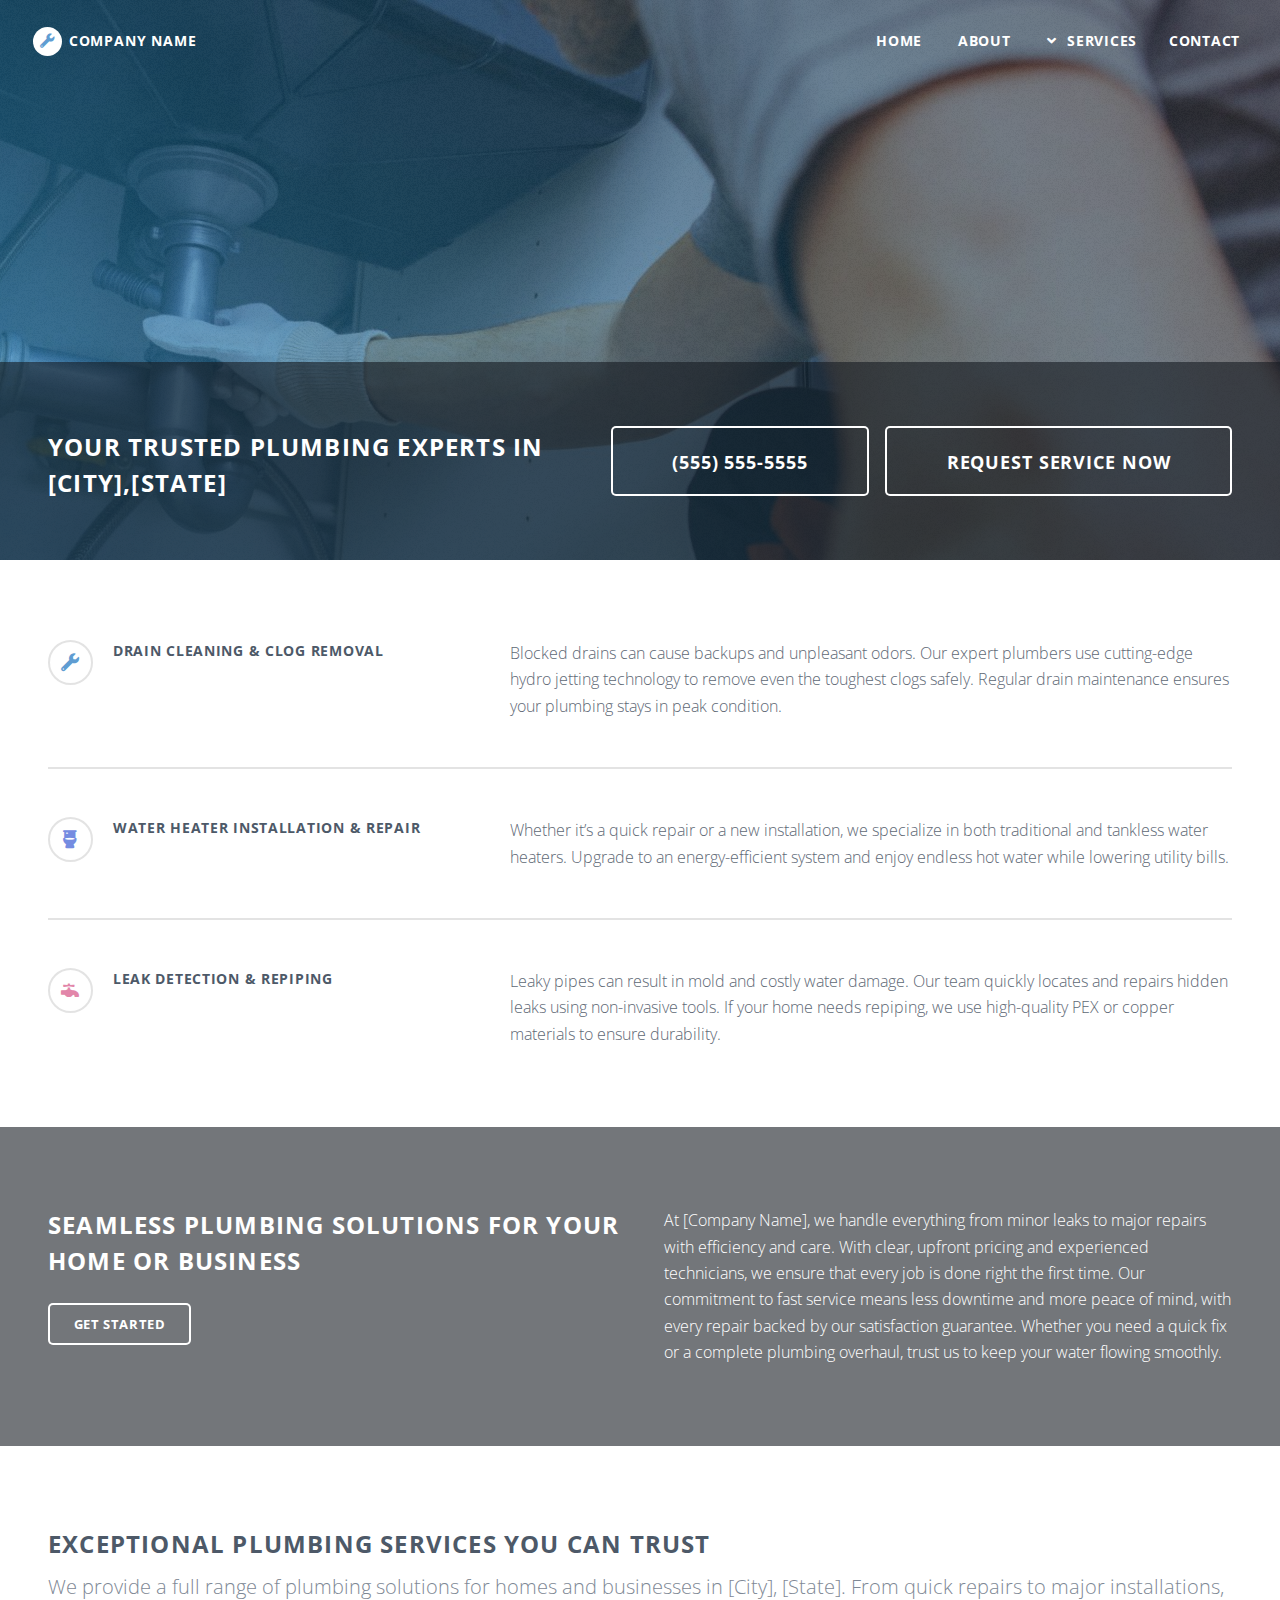
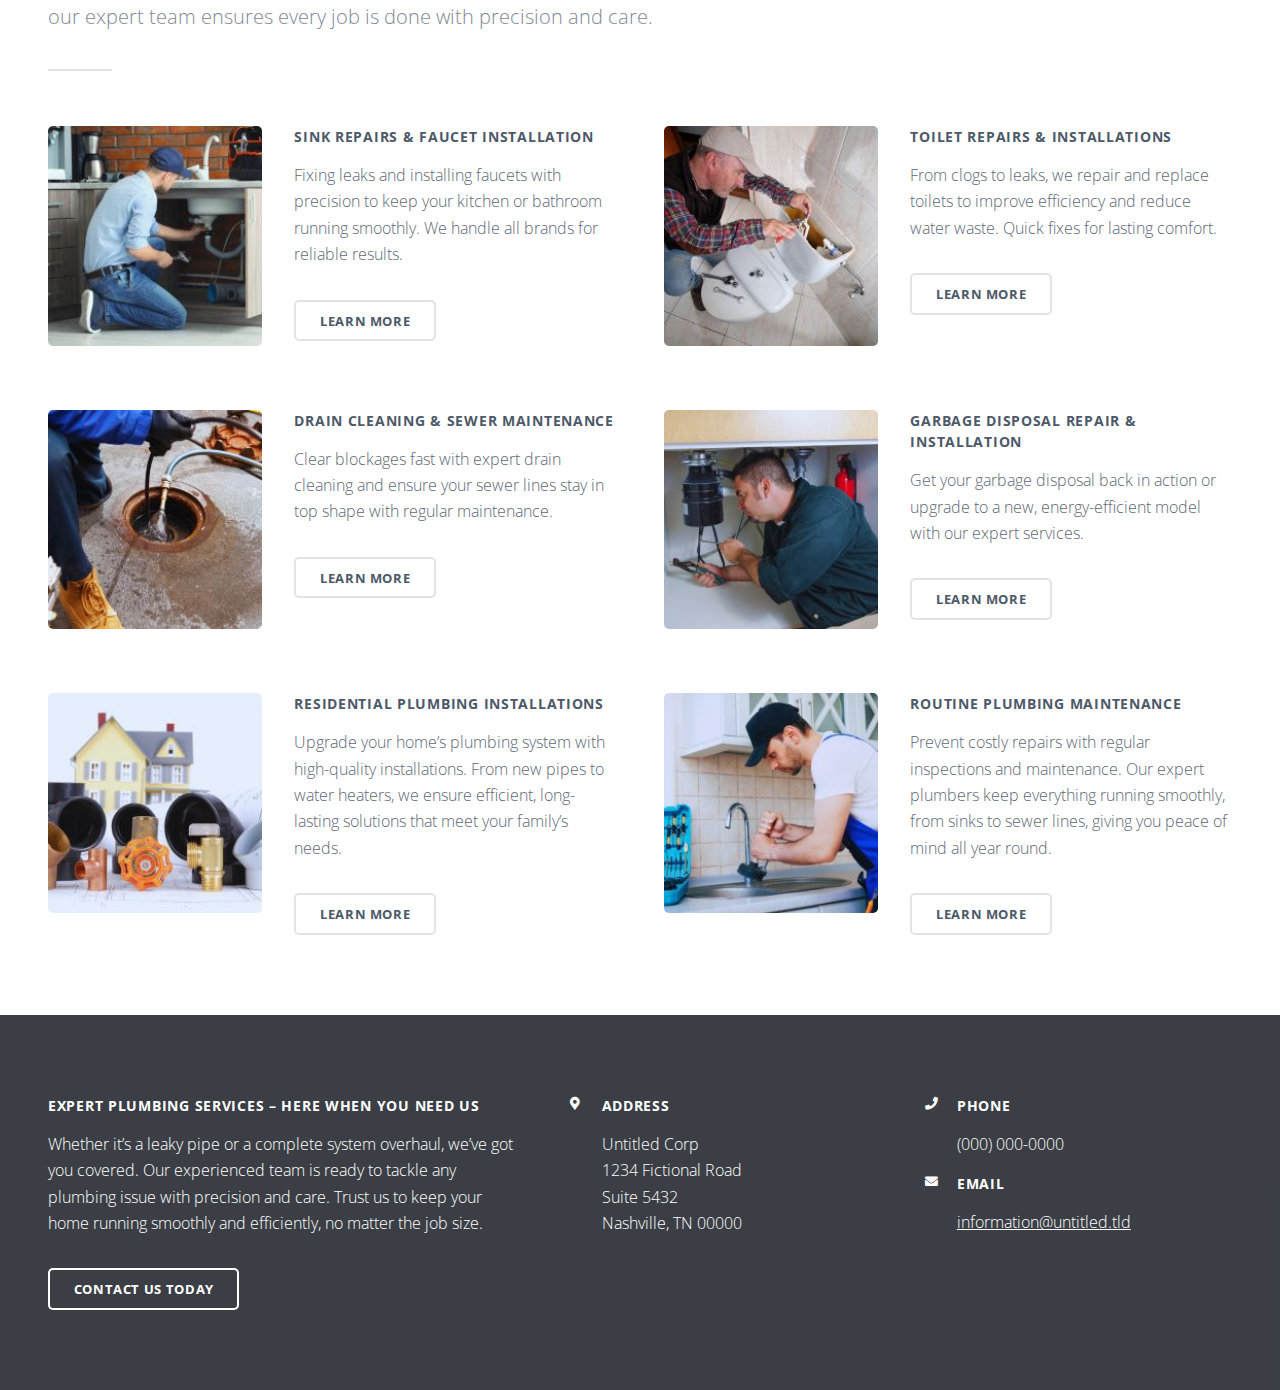
<file: index.html>
<!DOCTYPE HTML>
<html>
	<head>
		<title>Plumbing Services</title>
		<meta charset="utf-8" />
		<meta name="viewport" content="width=device-width, initial-scale=1, user-scalable=no" />
		<link rel="stylesheet" href="assets/css/main.css" />
		<link rel="icon" type="images/x-icon" href="images/Favicon.png">
	</head>
	<body class="landing is-preload">

		<!-- Header -->
			<header id="header" class="alt">
				<h1 id="logo"><a href="/home/">Company Name</a></h1>
				<nav id="nav">
					<ul>
						<li><a href="/home/">Home</a></li>
						<li><a href="/about/">About</a></li>
						<li>
							<a href="/services/" class="submenu">Services</a>
							<ul>
								<li><a href="/services/">Service 1</a></li>
								<li><a href="/services/">Service 2</a></li>
								<li><a href="/services/">Service 3</a></li>
								<li><a href="/services/">Service 4</a></li>
								<li><a href="/services/">Service 5</a></li>
								<li><a href="/services/">Service 6</a></li>
					</ul>
						<li><a href="/contact/">Contact</a></li>
				</nav>
			</header>

		<!-- Banner -->
			<section id="banner">
				<div class="content">
					<div class="inner">
						<header>
							<h2>Your Trusted Plumbing Experts in [City],[State]</h2>
						</header>
						<ul class="actions">
							<li><a href="/home/" class="button huge">(555) 555-5555</a></li>
							<li><a href="/contact/" class="button huge">Request Service Now</a></li>
						</ul>
					</div>
				</div>
			</section>

		<!-- One -->
			<section id="one" class="wrapper">
				<div class="inner">
					<ul class="features">
						<li>
							<h3 class="icon style1 solid fa-wrench">Drain Cleaning & Clog Removal</h3>
							<p>Blocked drains can cause backups and unpleasant odors. Our expert plumbers use cutting-edge hydro jetting technology to remove even the toughest clogs safely. Regular drain maintenance ensures your plumbing stays in peak condition.</p>
						</li>
						<li>
							<h3 class="icon style2 solid fa-toilet">Water Heater Installation & Repair</h3>
							<p>Whether it’s a quick repair or a new installation, we specialize in both traditional and tankless water heaters. Upgrade to an energy-efficient system and enjoy endless hot water while lowering utility bills.</p>
						</li>
						<li>
							<h3 class="icon style3 solid fa-faucet">Leak Detection & Repiping</h3>
							<p>Leaky pipes can result in mold and costly water damage. Our team quickly locates and repairs hidden leaks using non-invasive tools. If your home needs repiping, we use high-quality PEX or copper materials to ensure durability.</p>
						</li>
					</ul>
				</div>
			</section>

		<!-- Two -->
			<section id="two" class="wrapper cta">
				<div class="inner">
					<header>
						<h2>Seamless Plumbing Solutions for Your Home or Business</h2>
						<ul class="actions">
							<li><a href="/contact/" class="button big">Get Started</a></li>
						</ul>
					</header>
					<p>At [Company Name], we handle everything from minor leaks to major repairs with efficiency and care. With clear, upfront pricing and experienced technicians, we ensure that every job is done right the first time. Our commitment to fast service means less downtime and more peace of mind, with every repair backed by our satisfaction guarantee. Whether you need a quick fix or a complete plumbing overhaul, trust us to keep your water flowing smoothly.</p>
				</div>
			</section>

		<!-- Three -->
			<section id="three" class="wrapper">
				<div class="inner">
					<header class="major">
						<h2>Exceptional Plumbing Services You Can Trust</h2>
						<p>We provide a full range of plumbing solutions for homes and businesses in [City], [State]. From quick repairs to major installations, our expert team ensures every job is done with precision and care.</p>
					</header>
					<div class="posts">
						<section class="post">
							<a href="/home/" class="image"><img src="images/pic01.jpg" alt="" /></a>
							<div class="content">
								<h3>Sink Repairs & Faucet Installation</h3>
								<p>Fixing leaks and installing faucets with precision to keep your kitchen or bathroom running smoothly. We handle all brands for reliable results.</p>
								<a href="/services/" class="button">Learn More</a>
							</div>
						</section>
						<section class="post">
							<a href="/home/" class="image"><img src="images/pic02.jpg" alt="" /></a>
							<div class="content">
								<h3>Toilet Repairs & Installations</h3>
								<p>From clogs to leaks, we repair and replace toilets to improve efficiency and reduce water waste. Quick fixes for lasting comfort.</p>
								<a href="/services/" class="button">Learn More</a>
							</div>
						</section>
						<section class="post">
							<a href="/home/" class="image"><img src="images/pic03.jpg" alt="" /></a>
							<div class="content">
								<h3>Drain Cleaning & Sewer Maintenance</h3>
								<p>Clear blockages fast with expert drain cleaning and ensure your sewer lines stay in top shape with regular maintenance.</p>
								<a href="/services/" class="button">Learn More</a>
							</div>
						</section>
						<section class="post">
							<a href="/home/" class="image"><img src="images/pic04.jpg" alt="" /></a>
							<div class="content">
								<h3>Garbage Disposal Repair & Installation</h3>
								<p>Get your garbage disposal back in action or upgrade to a new, energy-efficient model with our expert services.</p>
								<a href="/services/" class="button">Learn More</a>
							</div>
						</section>
						<section class="post">
							<a href="/home/" class="image"><img src="images/pic05.jpg" alt="" /></a>
							<div class="content">
								<h3>Residential Plumbing Installations</h3>
								<p>Upgrade your home’s plumbing system with high-quality installations. From new pipes to water heaters, we ensure efficient, long-lasting solutions that meet your family’s needs.</p>
								<a href="/services/" class="button">Learn More</a>
							</div>
						</section>
						<section class="post">
							<a href="/home/" class="image"><img src="images/pic06.jpg" alt="" /></a>
							<div class="content">
								<h3>Routine Plumbing Maintenance</h3>
								<p>Prevent costly repairs with regular inspections and maintenance. Our expert plumbers keep everything running smoothly, from sinks to sewer lines, giving you peace of mind all year round.</p>
								<a href="/services/" class="button">Learn More</a>
							</div>
						</section>
					</div>
				</div>
			</section>

		<!-- Footer -->
			<footer id="footer">
				<div class="content">
					<div class="inner">
						<section class="about">
							<h3>Expert Plumbing Services – Here When You Need Us</h3>
							<p>Whether it’s a leaky pipe or a complete system overhaul, we’ve got you covered. Our experienced team is ready to tackle any plumbing issue with precision and care. Trust us to keep your home running smoothly and efficiently, no matter the job size.</p>
							<ul class="actions">
								<li><a href="/contact/" class="button">Contact Us Today</a></li>
							</ul>
						</section>
						<ul class="icons bulleted">
							<li class="icon solid fa-map-marker-alt">
								<h3>Address</h3>
								<p>Untitled Corp<br />
								1234 Fictional Road<br />
								Suite 5432<br />
								Nashville, TN 00000</p>
							</li>
						</ul>
						<ul class="icons bulleted">
							<li class="icon solid fa-phone">
								<h3>Phone</h3>
								<p>(000) 000-0000</p>
							</li>
							<li class="icon solid fa-envelope">
								<h3>Email</h3>
								<p><a href="/home/">information@untitled.tld</a></p>
							</li>
						</ul>
					</div>
				</div>
			</footer>

		<!-- Scripts -->
			<script src="assets/js/jquery.min.js"></script>
			<script src="assets/js/jquery.dropotron.min.js"></script>
			<script src="assets/js/jquery.scrollex.min.js"></script>
			<script src="assets/js/browser.min.js"></script>
			<script src="assets/js/breakpoints.min.js"></script>
			<script src="assets/js/util.js"></script>
			<script src="assets/js/main.js"></script>

	</body>
</html>
</file>
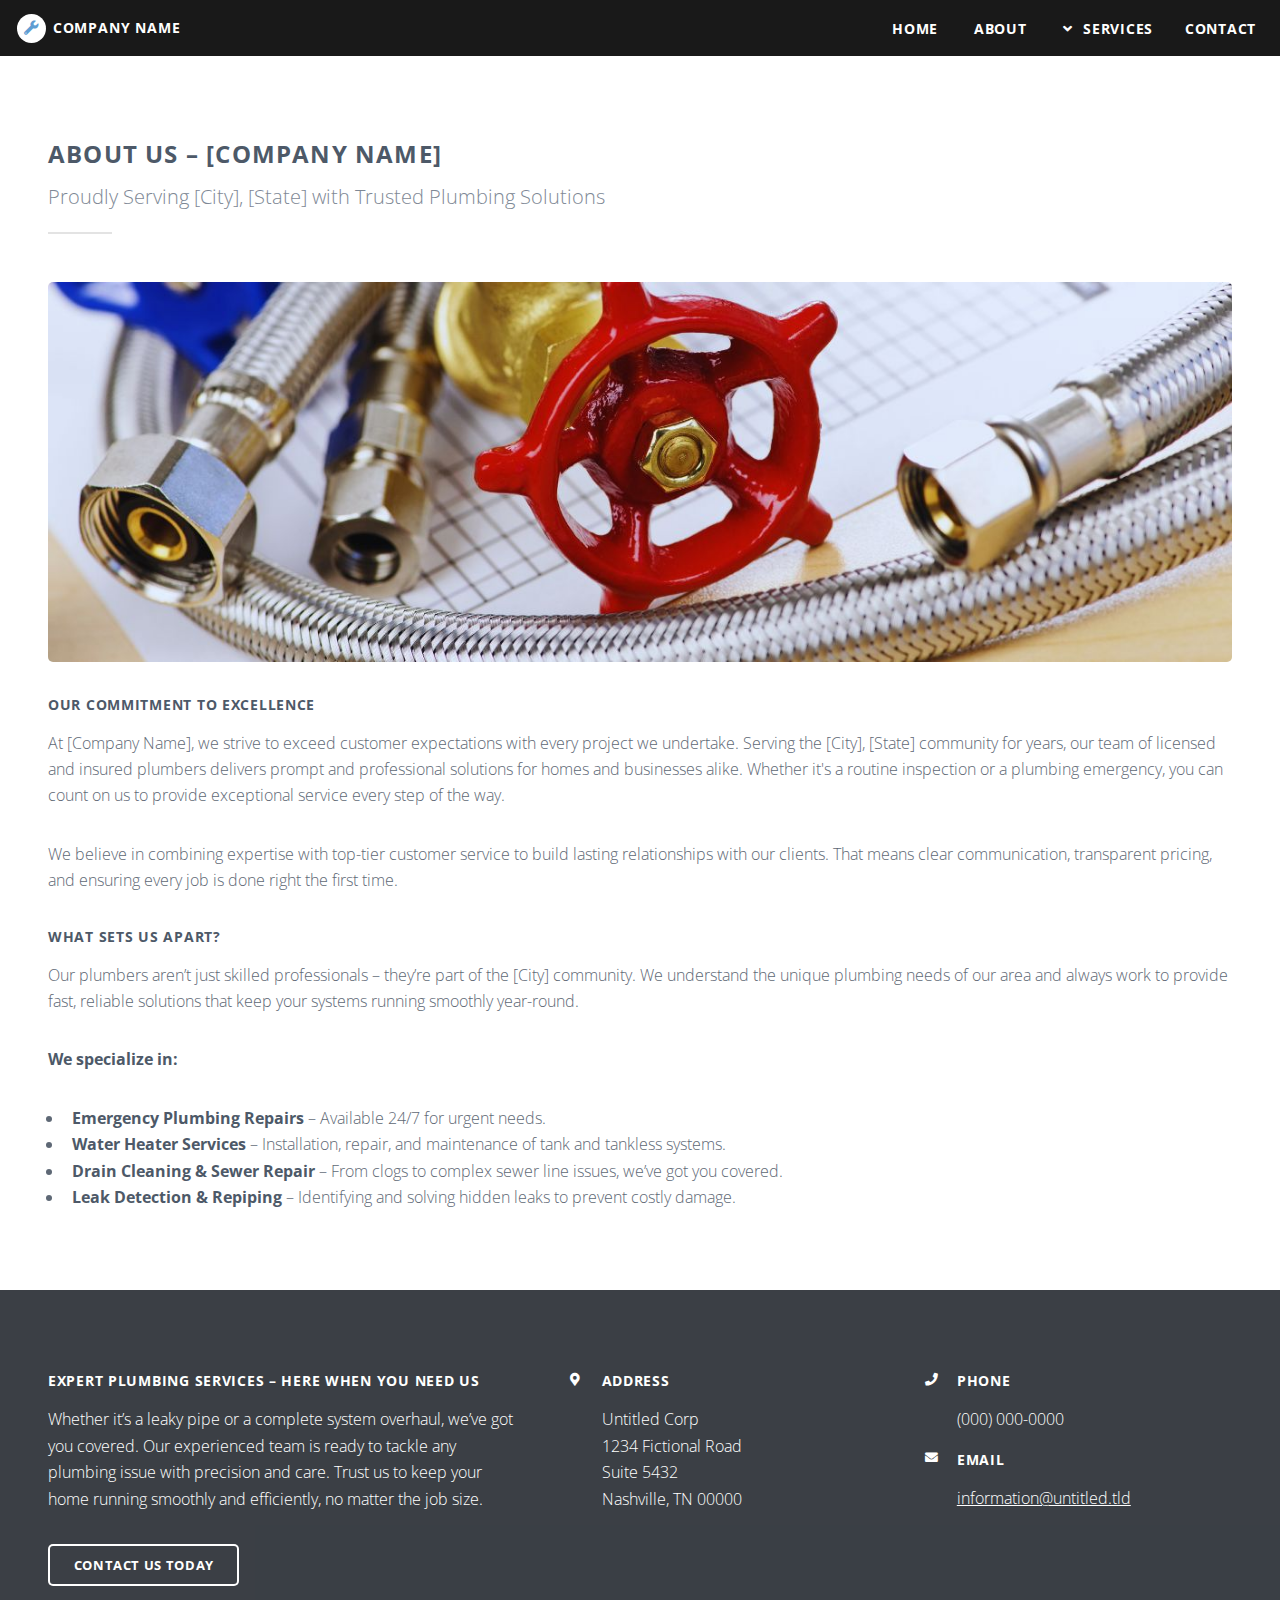
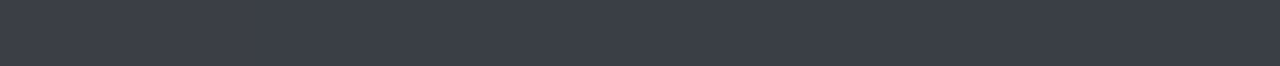
<file: about.html>
<html>
	<head>
		<title>Plumbing Services</title>
		<meta charset="utf-8" />
		<meta name="viewport" content="width=device-width, initial-scale=1, user-scalable=no" />
		<link rel="stylesheet" href="assets/css/main.css" />
		<link rel="icon" type="images/x-icon" href="images/Favicon.png">
	</head>
	<body class="is-preload">

		<!-- Header -->
			<header id="header">
				<h1 id="logo"><a href="index.html">Company Name</a></h1>
				<nav id="nav">
					<ul>
						<li><a href="index.html">Home</a></li>
						<li><a href="about.html">About</a></li>
						<li>
							<a href="services.html" class="submenu">Services</a>
							<ul>
								<li><a href="services.html">Service 1</a></li>
								<li><a href="services.html">Service 2</a></li>
								<li><a href="services.html">Service 3</a></li>
								<li><a href="services.html">Service 4</a></li>
								<li><a href="services.html">Service 5</a></li>
								<li><a href="services.html">Service 6</a></li>
					</ul>
						<li><a href="contact.html">Contact</a></li>
				</nav>
			</header>
			
		<!-- Main -->
			<section id="main" class="wrapper">
				<div class="inner">
					<header class="major">
						<h2>About Us – [Company Name]</h2>
						<p>Proudly Serving [City], [State] with Trusted Plumbing Solutions</p>
					</header>

					<!-- Content -->
						<div class="content">
							<a href="about.html" class="image fit"><img src="images/about-img.jpg" alt="" /></a>
							<h3>Our Commitment to Excellence</h3>
							<p>At [Company Name], we strive to exceed customer expectations with every project we undertake. Serving the [City], [State] community for years, our team of licensed and insured plumbers delivers prompt and professional solutions for homes and businesses alike. Whether it's a routine inspection or a plumbing emergency, you can count on us to provide exceptional service every step of the way.</p>
							<p>We believe in combining expertise with top-tier customer service to build lasting relationships with our clients. That means clear communication, transparent pricing, and ensuring every job is done right the first time.</p>
							<h3>What Sets Us Apart?</h3>
							<p>Our plumbers aren’t just skilled professionals – they’re part of the [City] community. We understand the unique plumbing needs of our area and always work to provide fast, reliable solutions that keep your systems running smoothly year-round.</p>
							<p><strong>We specialize in:</strong></p>
							<ul>
								<li><strong>Emergency Plumbing Repairs</strong> – Available 24/7 for urgent needs.</li>
								<li><strong>Water Heater Services</strong> – Installation, repair, and maintenance of tank and tankless systems.</li>
								<li><strong>Drain Cleaning & Sewer Repair</strong> – From clogs to complex sewer line issues, we’ve got you covered.</li>
								<li><strong>Leak Detection & Repiping</strong> – Identifying and solving hidden leaks to prevent costly damage.</li>
							</ul>
						</div>

				</div>
			</section>

		<!-- Footer -->
			<footer id="footer">
				<div class="content">
					<div class="inner">
						<section class="about">
							<h3>Expert Plumbing Services – Here When You Need Us</h3>
							<p>Whether it’s a leaky pipe or a complete system overhaul, we’ve got you covered. Our experienced team is ready to tackle any plumbing issue with precision and care. Trust us to keep your home running smoothly and efficiently, no matter the job size.</p>
							<ul class="actions">
								<li><a href="contact.html" class="button">Contact Us Today</a></li>
							</ul>
						</section>
						<ul class="icons bulleted">
							<li class="icon solid fa-map-marker-alt">
								<h3>Address</h3>
								<p>Untitled Corp<br />
								1234 Fictional Road<br />
								Suite 5432<br />
								Nashville, TN 00000</p>
							</li>
						</ul>
						<ul class="icons bulleted">
							<li class="icon solid fa-phone">
								<h3>Phone</h3>
								<p>(000) 000-0000</p>
							</li>
							<li class="icon solid fa-envelope">
								<h3>Email</h3>
								<p><a href="about.html">information@untitled.tld</a></p>
							</li>
						</ul>
					</div>
				</div>
			</footer>

		<!-- Scripts -->
			<script src="assets/js/jquery.min.js"></script>
			<script src="assets/js/jquery.dropotron.min.js"></script>
			<script src="assets/js/jquery.scrollex.min.js"></script>
			<script src="assets/js/browser.min.js"></script>
			<script src="assets/js/breakpoints.min.js"></script>
			<script src="assets/js/util.js"></script>
			<script src="assets/js/main.js"></script>

	</body>
</html>
</file>
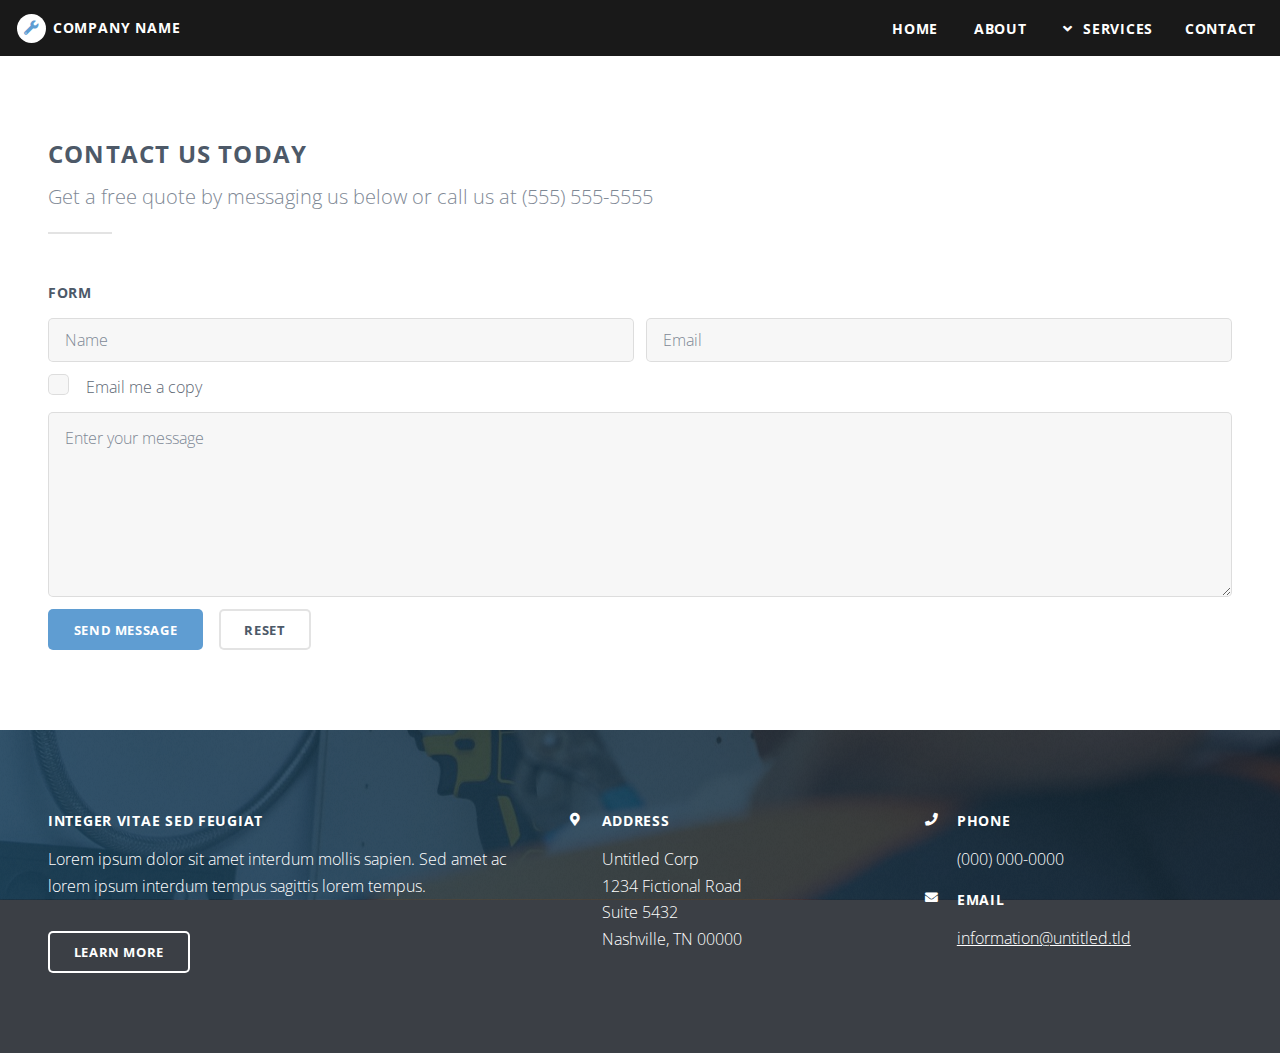
<file: contact.html>
<html>
	<head>
		<title>Plumbing Services</title>
		<meta charset="utf-8" />
		<meta name="viewport" content="width=device-width, initial-scale=1, user-scalable=no" />
		<link rel="stylesheet" href="assets/css/main.css" />
		<link rel="icon" type="images/x-icon" href="images/Favicon.png">
	</head>
	<body class="is-preload">

		<!-- Header -->
			<header id="header">
				<h1 id="logo"><a href="index.html">Company Name</a></h1>
				<nav id="nav">
					<ul>
						<li><a href="index.html">Home</a></li>
						<li><a href="services.html">About</a></li>
						<li>
							<a href="#" class="submenu">Services</a>
							<ul>
								<li><a href="services.html">Service 1</a></li>
								<li><a href="services.html">Service 2</a></li>
								<li><a href="services.html">Service 3</a></li>
								<li><a href="services.html">Service 4</a></li>
								<li><a href="services.html">Service 5</a></li>
								<li><a href="services.html">Service 6</a></li>
					</ul>
						<li><a href="contact.html">Contact</a></li>
				</nav>
			</header>
			
		<!-- Main -->
			<section id="main" class="wrapper">
				<div class="inner">
					<header class="major">
						<h2>Contact Us Today</h2>
						<p>Get a free quote by messaging us below or call us at (555) 555-5555</p>
					</header>
				<h4>Form</h4>
				<form method="post" action="#">
					<div class="row gtr-uniform gtr-50">
						<div class="col-6 col-12-xsmall">
							<input type="text" name="demo-name" id="demo-name" value="" placeholder="Name" />
						</div>
						<div class="col-6 col-12-xsmall">
							<input type="email" name="demo-email" id="demo-email" value="" placeholder="Email" />
						</div>
						<div class="col-6 col-12-small">
							<input type="checkbox" id="demo-copy" name="demo-copy">
							<label for="demo-copy">Email me a copy</label>
						</div>
						<div class="col-12">
							<textarea name="demo-message" id="demo-message" placeholder="Enter your message" rows="6"></textarea>
						</div>
						<div class="col-12">
							<ul class="actions">
								<li><input type="submit" value="Send Message" class="primary" /></li>
								<li><input type="reset" value="Reset" /></li>
							</ul>
						</div>
				</div>
				</form>
			</section>

		<!-- Footer -->
			<footer id="footer">
				<div class="content">
					<div class="inner">
						<section class="about">
							<h3>Integer vitae sed feugiat</h3>
							<p>Lorem ipsum dolor sit amet interdum mollis sapien. Sed amet ac lorem ipsum interdum tempus sagittis lorem tempus.</p>
							<ul class="actions">
								<li><a href="#" class="button">Learn More</a></li>
							</ul>
						</section>
						<ul class="icons bulleted">
							<li class="icon solid fa-map-marker-alt">
								<h3>Address</h3>
								<p>Untitled Corp<br />
								1234 Fictional Road<br />
								Suite 5432<br />
								Nashville, TN 00000</p>
							</li>
						</ul>
						<ul class="icons bulleted">
							<li class="icon solid fa-phone">
								<h3>Phone</h3>
								<p>(000) 000-0000</p>
							</li>
							<li class="icon solid fa-envelope">
								<h3>Email</h3>
								<p><a href="#">information@untitled.tld</a></p>
							</li>
						</ul>
					</div>
				</div>
			</footer>

		<!-- Scripts -->
			<script src="assets/js/jquery.min.js"></script>
			<script src="assets/js/jquery.dropotron.min.js"></script>
			<script src="assets/js/jquery.scrollex.min.js"></script>
			<script src="assets/js/browser.min.js"></script>
			<script src="assets/js/breakpoints.min.js"></script>
			<script src="assets/js/util.js"></script>
			<script src="assets/js/main.js"></script>

	</body>
</html>
</file>
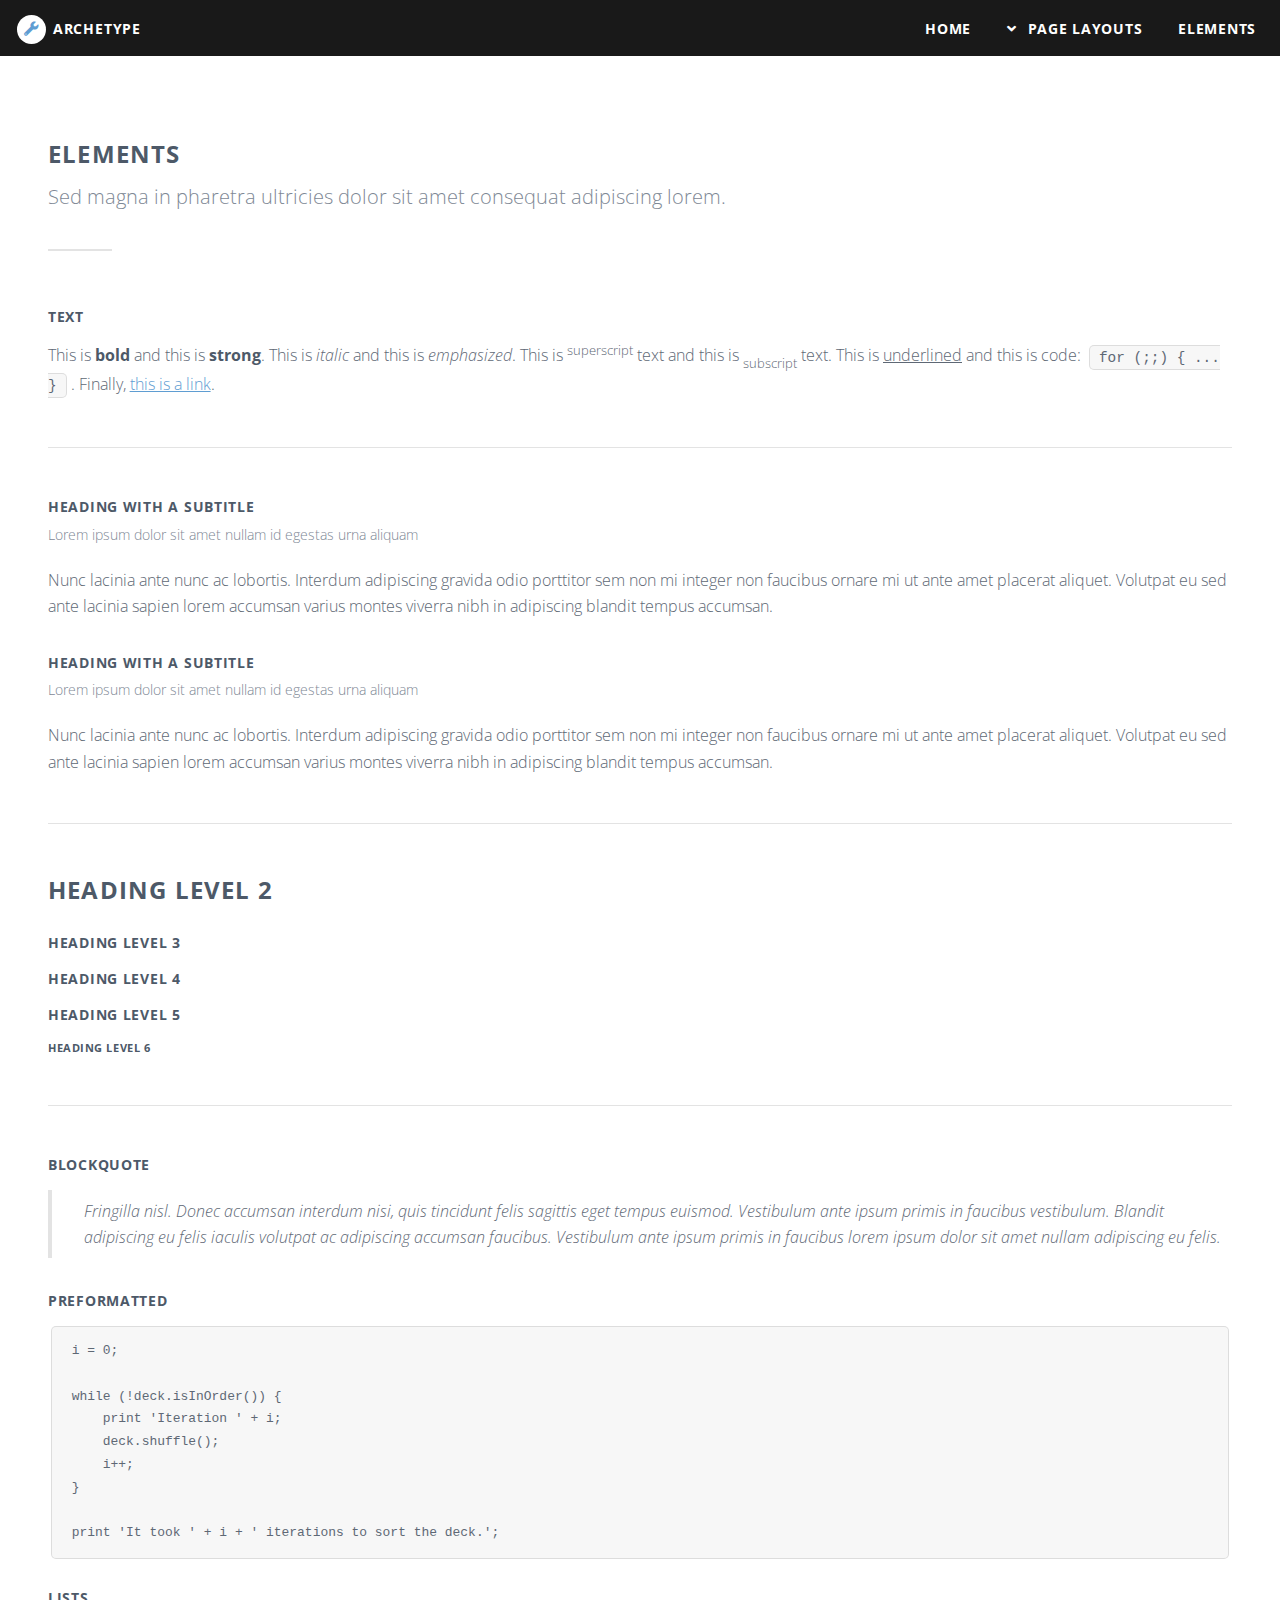
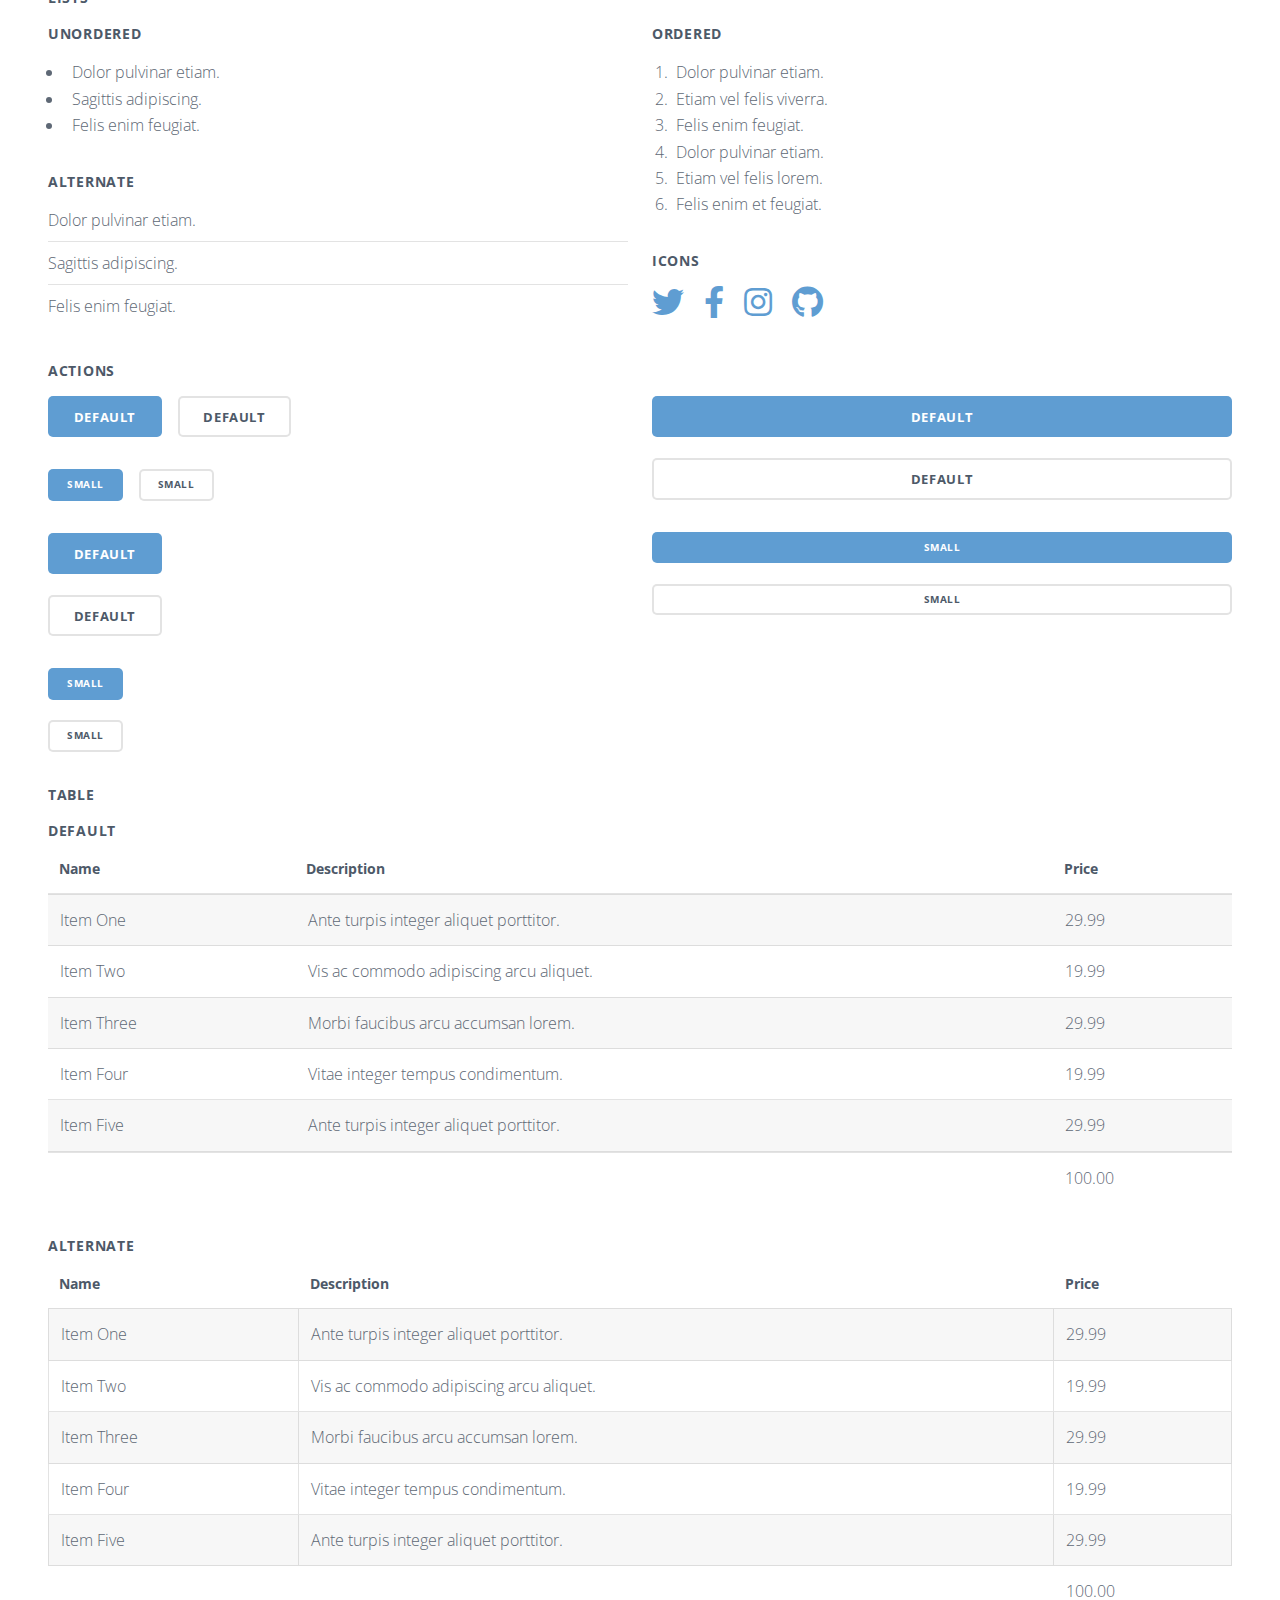
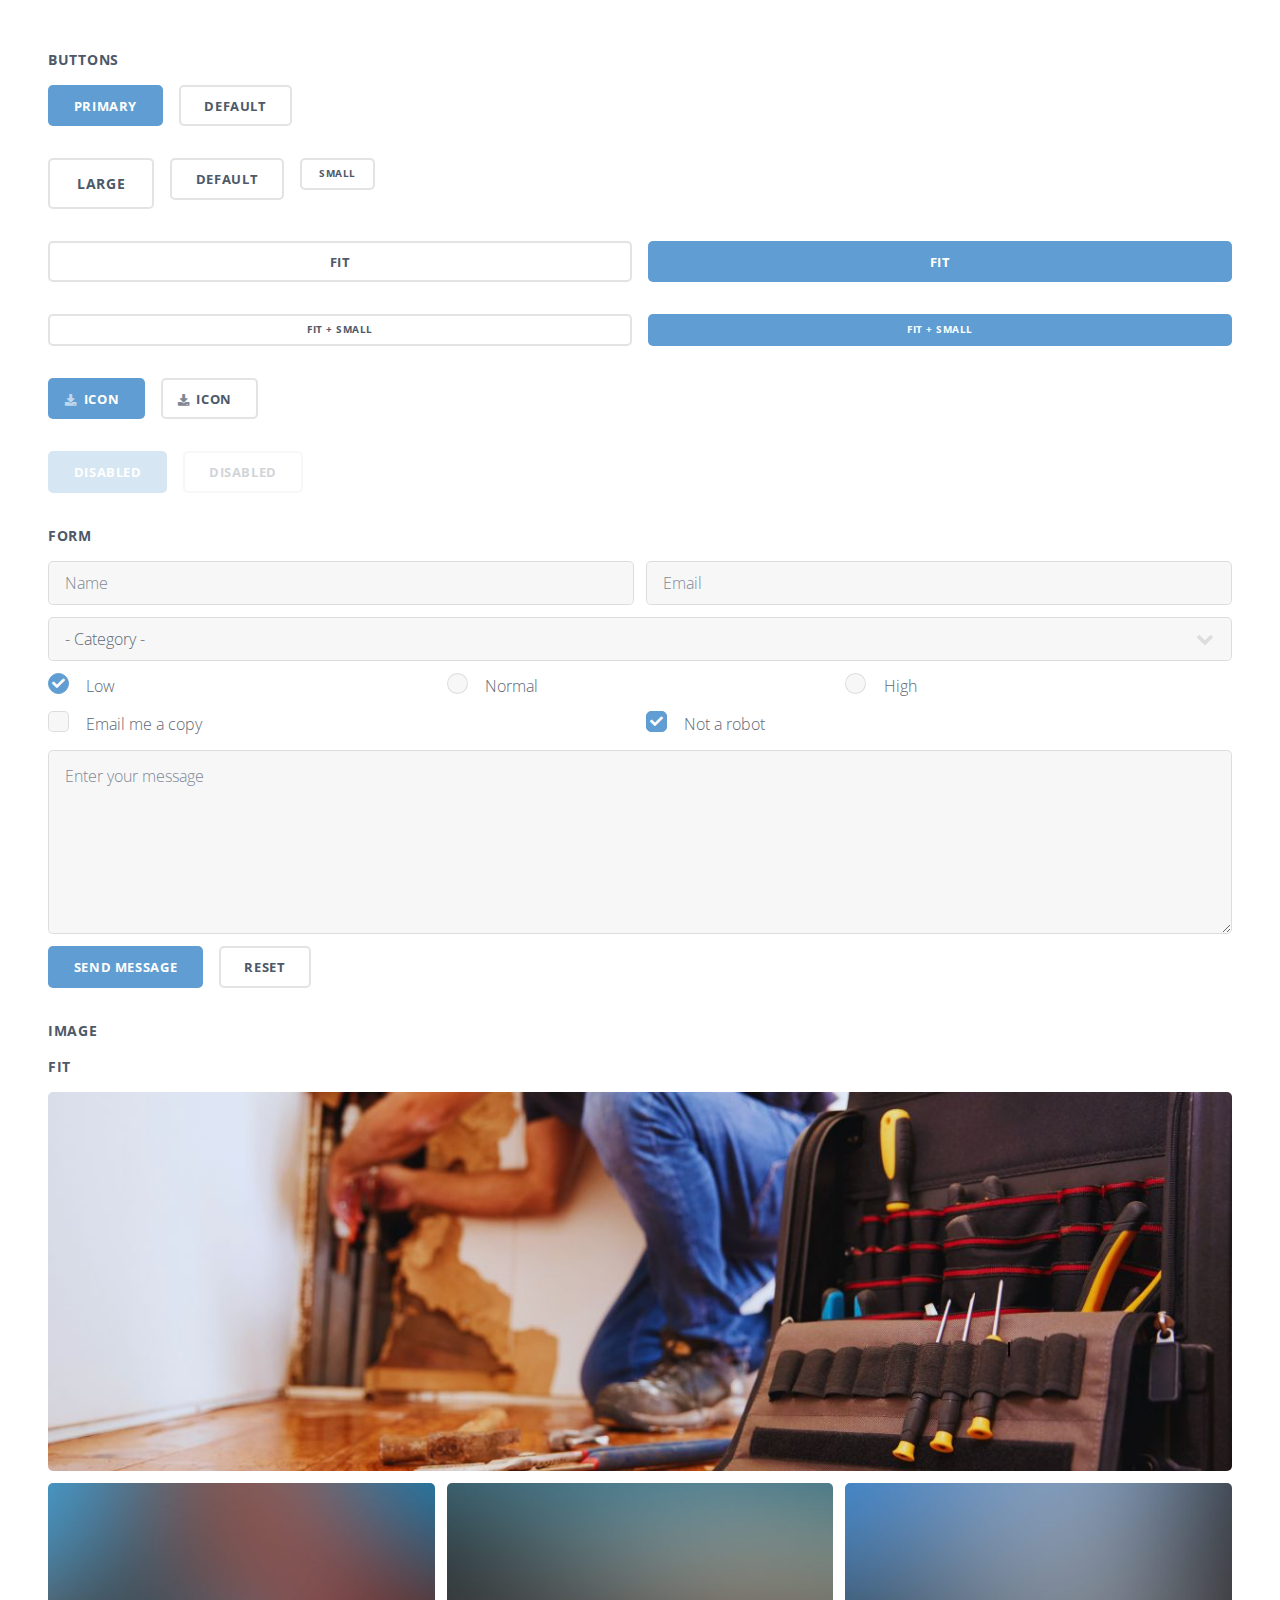
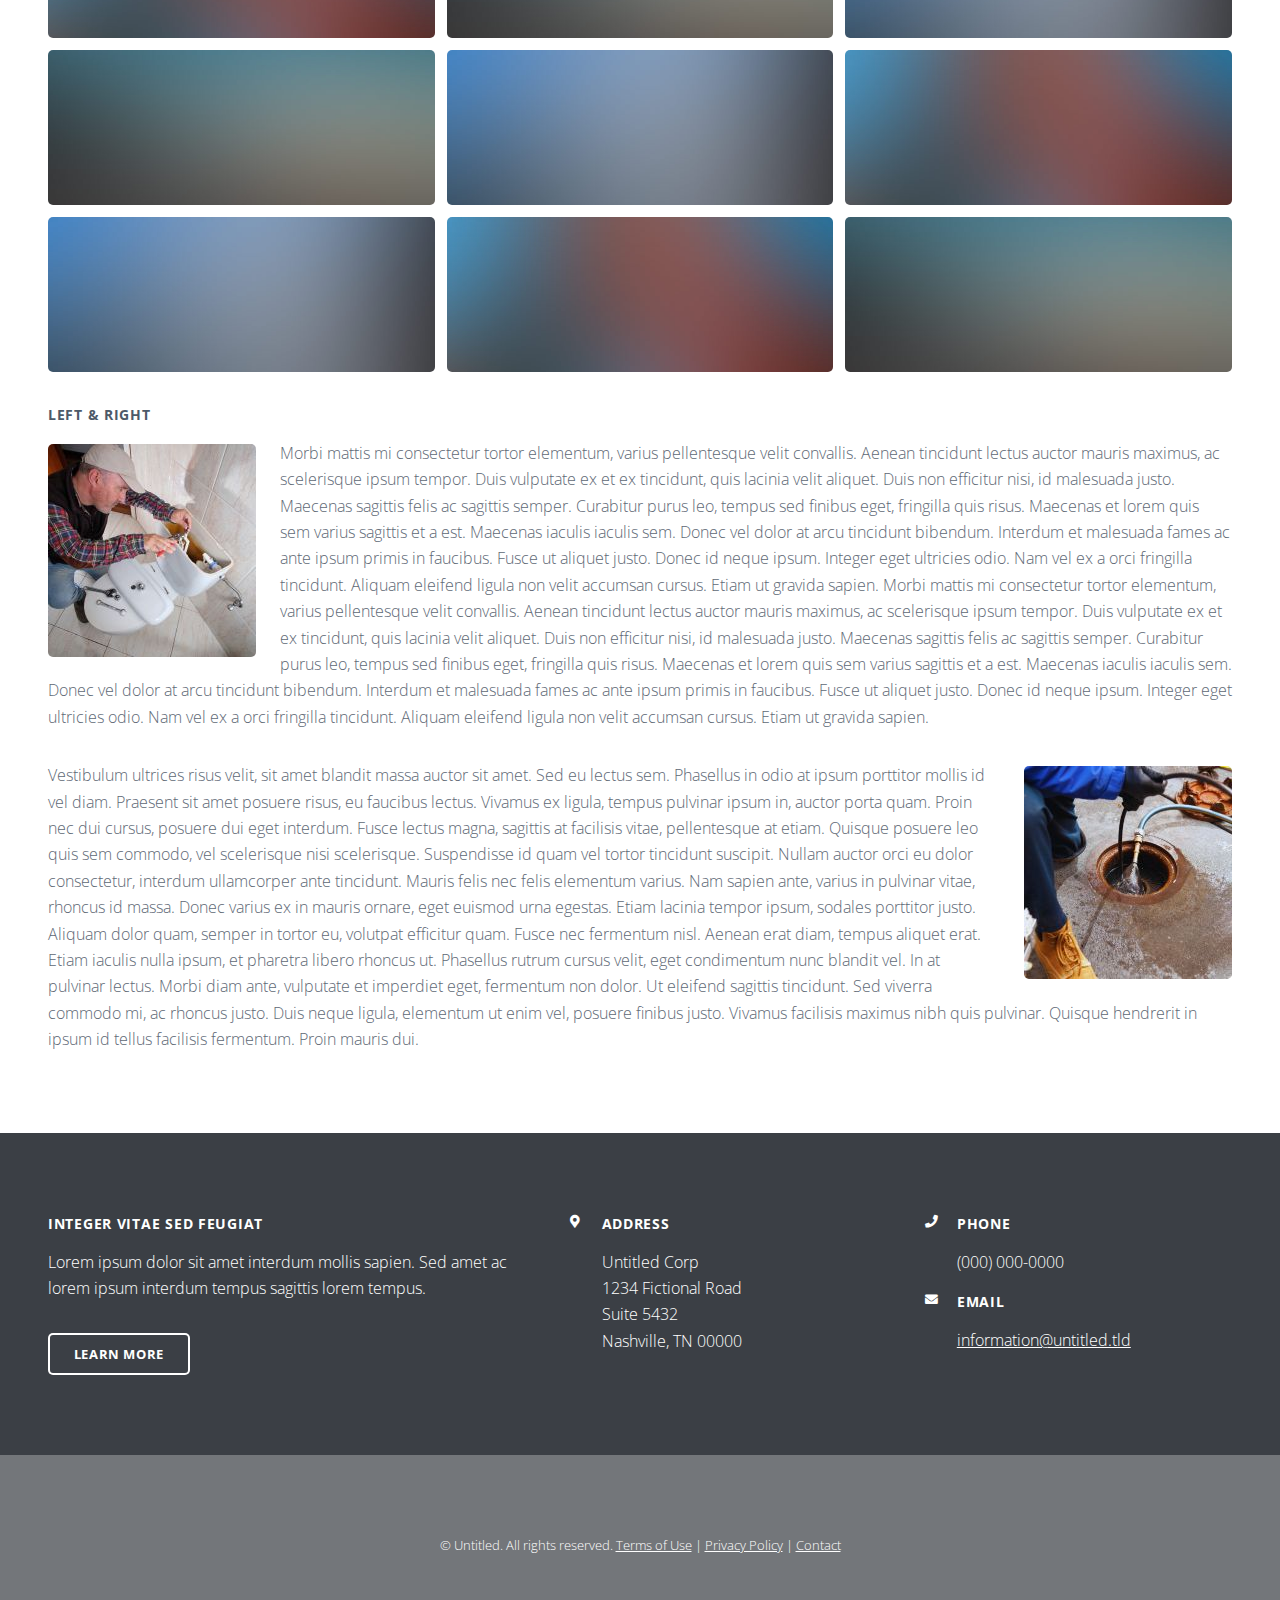
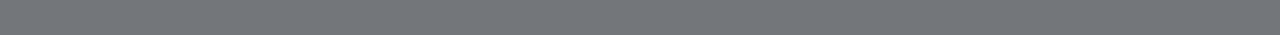
<file: elements.html>
<!DOCTYPE HTML>
<!--
	Archetype by Pixelarity
	pixelarity.com | hello@pixelarity.com
	License: pixelarity.com/license
-->
<html>
	<head>
		<title>Untitled</title>
		<meta charset="utf-8" />
		<meta name="viewport" content="width=device-width, initial-scale=1, user-scalable=no" />
		<link rel="stylesheet" href="assets/css/main.css" />
	</head>
	<body class="is-preload">

		<!-- Header -->
			<header id="header">
				<h1 id="logo"><a href="index.html">Archetype</a></h1>
				<nav id="nav">
					<ul>
						<li><a href="index.html">Home</a></li>
						<li>
							<a href="#" class="submenu">Page Layouts</a>
							<ul>
								<li><a href="left-sidebar.html">Left Sidebar</a></li>
								<li><a href="right-sidebar.html">Right Sidebar</a></li>
								<li><a href="no-sidebar.html">No Sidebar</a></li>
								<li>
									<a href="#">Submenu</a>
									<ul>
										<li><a href="#">Option One</a></li>
										<li><a href="#">Option Two</a></li>
										<li><a href="#">Option Three</a></li>
										<li><a href="#">Option Four</a></li>
									</ul>
								</li>
							</ul>
						</li>
						<li><a href="elements.html">Elements</a></li>
					</ul>
				</nav>
			</header>

		<!-- Main -->
			<section id="main" class="wrapper">
				<div class="inner">
					<header class="major">
						<h2>Elements</h2>
						<p>Sed magna in pharetra ultricies dolor sit amet consequat adipiscing lorem.</p>
					</header>

					<section>
						<h4>Text</h4>
						<p>This is <b>bold</b> and this is <strong>strong</strong>. This is <i>italic</i> and this is <em>emphasized</em>.
							This is <sup>superscript</sup> text and this is <sub>subscript</sub> text.
							This is <u>underlined</u> and this is code: <code>for (;;) { ... }</code>. Finally, <a href="#">this is a link</a>.</p>
							<hr />
							<header>
								<h4>Heading with a Subtitle</h4>
								<p>Lorem ipsum dolor sit amet nullam id egestas urna aliquam</p>
							</header>
							<p>Nunc lacinia ante nunc ac lobortis. Interdum adipiscing gravida odio porttitor sem non mi integer non faucibus ornare mi ut ante amet placerat aliquet. Volutpat eu sed ante lacinia sapien lorem accumsan varius montes viverra nibh in adipiscing blandit tempus accumsan.</p>
							<header>
								<h5>Heading with a Subtitle</h5>
								<p>Lorem ipsum dolor sit amet nullam id egestas urna aliquam</p>
							</header>
							<p>Nunc lacinia ante nunc ac lobortis. Interdum adipiscing gravida odio porttitor sem non mi integer non faucibus ornare mi ut ante amet placerat aliquet. Volutpat eu sed ante lacinia sapien lorem accumsan varius montes viverra nibh in adipiscing blandit tempus accumsan.</p>
							<hr />
							<h2>Heading Level 2</h2>
							<h3>Heading Level 3</h3>
							<h4>Heading Level 4</h4>
							<h5>Heading Level 5</h5>
							<h6>Heading Level 6</h6>
							<hr />
							<h5>Blockquote</h5>
							<blockquote>Fringilla nisl. Donec accumsan interdum nisi, quis tincidunt felis sagittis eget tempus euismod. Vestibulum ante ipsum primis in faucibus vestibulum. Blandit adipiscing eu felis iaculis volutpat ac adipiscing accumsan faucibus. Vestibulum ante ipsum primis in faucibus lorem ipsum dolor sit amet nullam adipiscing eu felis.</blockquote>
							<h5>Preformatted</h5>
							<pre><code>i = 0;

while (!deck.isInOrder()) {
    print 'Iteration ' + i;
    deck.shuffle();
    i++;
}

print 'It took ' + i + ' iterations to sort the deck.';</code></pre>
						</section>

						<section>
							<h4>Lists</h4>
							<div class="row">
								<div class="col-6 col-12-medium">
									<h5>Unordered</h5>
									<ul>
										<li>Dolor pulvinar etiam.</li>
										<li>Sagittis adipiscing.</li>
										<li>Felis enim feugiat.</li>
									</ul>
									<h5>Alternate</h5>
									<ul class="alt">
										<li>Dolor pulvinar etiam.</li>
										<li>Sagittis adipiscing.</li>
										<li>Felis enim feugiat.</li>
									</ul>
								</div>
								<div class="col-6 col-12-medium">
									<h5>Ordered</h5>
									<ol>
										<li>Dolor pulvinar etiam.</li>
										<li>Etiam vel felis viverra.</li>
										<li>Felis enim feugiat.</li>
										<li>Dolor pulvinar etiam.</li>
										<li>Etiam vel felis lorem.</li>
										<li>Felis enim et feugiat.</li>
									</ol>
									<h5>Icons</h5>
									<ul class="icons">
										<li><a href="#" class="icon brands fa-twitter"><span class="label">Twitter</span></a></li>
										<li><a href="#" class="icon brands fa-facebook-f"><span class="label">Facebook</span></a></li>
										<li><a href="#" class="icon brands fa-instagram"><span class="label">Instagram</span></a></li>
										<li><a href="#" class="icon brands fa-github"><span class="label">Github</span></a></li>
									</ul>
								</div>
							</div>
							<h5>Actions</h5>
							<div class="row">
								<div class="col-6 col-12-medium">
									<ul class="actions">
										<li><a href="#" class="button primary">Default</a></li>
										<li><a href="#" class="button">Default</a></li>
									</ul>
									<ul class="actions small">
										<li><a href="#" class="button primary small">Small</a></li>
										<li><a href="#" class="button small">Small</a></li>
									</ul>
									<ul class="actions stacked">
										<li><a href="#" class="button primary">Default</a></li>
										<li><a href="#" class="button">Default</a></li>
									</ul>
									<ul class="actions stacked">
										<li><a href="#" class="button primary small">Small</a></li>
										<li><a href="#" class="button small">Small</a></li>
									</ul>
								</div>
								<div class="col-6 col-12-medium">
									<ul class="actions stacked">
										<li><a href="#" class="button primary fit">Default</a></li>
										<li><a href="#" class="button fit">Default</a></li>
									</ul>
									<ul class="actions stacked">
										<li><a href="#" class="button primary small fit">Small</a></li>
										<li><a href="#" class="button small fit">Small</a></li>
									</ul>
								</div>
							</div>
						</section>

						<section>
							<h4>Table</h4>
							<h5>Default</h5>
							<div class="table-wrapper">
								<table>
									<thead>
										<tr>
											<th>Name</th>
											<th>Description</th>
											<th>Price</th>
										</tr>
									</thead>
									<tbody>
										<tr>
											<td>Item One</td>
											<td>Ante turpis integer aliquet porttitor.</td>
											<td>29.99</td>
										</tr>
										<tr>
											<td>Item Two</td>
											<td>Vis ac commodo adipiscing arcu aliquet.</td>
											<td>19.99</td>
										</tr>
										<tr>
											<td>Item Three</td>
											<td> Morbi faucibus arcu accumsan lorem.</td>
											<td>29.99</td>
										</tr>
										<tr>
											<td>Item Four</td>
											<td>Vitae integer tempus condimentum.</td>
											<td>19.99</td>
										</tr>
										<tr>
											<td>Item Five</td>
											<td>Ante turpis integer aliquet porttitor.</td>
											<td>29.99</td>
										</tr>
									</tbody>
									<tfoot>
										<tr>
											<td colspan="2"></td>
											<td>100.00</td>
										</tr>
									</tfoot>
								</table>
							</div>

							<h5>Alternate</h5>
							<div class="table-wrapper">
								<table class="alt">
									<thead>
										<tr>
											<th>Name</th>
											<th>Description</th>
											<th>Price</th>
										</tr>
									</thead>
									<tbody>
										<tr>
											<td>Item One</td>
											<td>Ante turpis integer aliquet porttitor.</td>
											<td>29.99</td>
										</tr>
										<tr>
											<td>Item Two</td>
											<td>Vis ac commodo adipiscing arcu aliquet.</td>
											<td>19.99</td>
										</tr>
										<tr>
											<td>Item Three</td>
											<td> Morbi faucibus arcu accumsan lorem.</td>
											<td>29.99</td>
										</tr>
										<tr>
											<td>Item Four</td>
											<td>Vitae integer tempus condimentum.</td>
											<td>19.99</td>
										</tr>
										<tr>
											<td>Item Five</td>
											<td>Ante turpis integer aliquet porttitor.</td>
											<td>29.99</td>
										</tr>
									</tbody>
									<tfoot>
										<tr>
											<td colspan="2"></td>
											<td>100.00</td>
										</tr>
									</tfoot>
								</table>
							</div>
						</section>

						<section>
							<h4>Buttons</h4>
							<ul class="actions">
								<li><a href="#" class="button primary">Primary</a></li>
								<li><a href="#" class="button">Default</a></li>
							</ul>
							<ul class="actions">
								<li><a href="#" class="button large">Large</a></li>
								<li><a href="#" class="button">Default</a></li>
								<li><a href="#" class="button small">Small</a></li>
							</ul>
							<ul class="actions fit">
								<li><a href="#" class="button fit">Fit</a></li>
								<li><a href="#" class="button primary fit">Fit</a></li>
							</ul>
							<ul class="actions fit small">
								<li><a href="#" class="button fit small">Fit + Small</a></li>
								<li><a href="#" class="button primary fit small">Fit + Small</a></li>
							</ul>
							<ul class="actions">
								<li><a href="#" class="button primary icon solid fa-download">Icon</a></li>
								<li><a href="#" class="button icon solid fa-download">Icon</a></li>
							</ul>
							<ul class="actions">
								<li><span class="button primary disabled">Disabled</span></li>
								<li><span class="button disabled">Disabled</span></li>
							</ul>
						</section>

						<section>
							<h4>Form</h4>
							<form method="post" action="#">
								<div class="row gtr-uniform gtr-50">
									<div class="col-6 col-12-xsmall">
										<input type="text" name="demo-name" id="demo-name" value="" placeholder="Name" />
									</div>
									<div class="col-6 col-12-xsmall">
										<input type="email" name="demo-email" id="demo-email" value="" placeholder="Email" />
									</div>
									<div class="col-12">
										<select name="demo-category" id="demo-category">
											<option value="">- Category -</option>
											<option value="1">Manufacturing</option>
											<option value="1">Shipping</option>
											<option value="1">Administration</option>
											<option value="1">Human Resources</option>
										</select>
									</div>
									<div class="col-4 col-12-small">
										<input type="radio" id="demo-priority-low" name="demo-priority" checked>
										<label for="demo-priority-low">Low</label>
									</div>
									<div class="col-4 col-12-small">
										<input type="radio" id="demo-priority-normal" name="demo-priority">
										<label for="demo-priority-normal">Normal</label>
									</div>
									<div class="col-4 col-12-small">
										<input type="radio" id="demo-priority-high" name="demo-priority">
										<label for="demo-priority-high">High</label>
									</div>
									<div class="col-6 col-12-small">
										<input type="checkbox" id="demo-copy" name="demo-copy">
										<label for="demo-copy">Email me a copy</label>
									</div>
									<div class="col-6 col-12-small">
										<input type="checkbox" id="demo-human" name="demo-human" checked>
										<label for="demo-human">Not a robot</label>
									</div>
									<div class="col-12">
										<textarea name="demo-message" id="demo-message" placeholder="Enter your message" rows="6"></textarea>
									</div>
									<div class="col-12">
										<ul class="actions">
											<li><input type="submit" value="Send Message" class="primary" /></li>
											<li><input type="reset" value="Reset" /></li>
										</ul>
									</div>
								</div>
							</form>
						</section>

						<section>
							<h4>Image</h4>
							<h5>Fit</h5>
							<div class="box alt">
								<div class="row gtr-uniform gtr-50">
									<div class="col-12"><span class="image fit"><img src="images/pic10.jpg" alt="" /></span></div>
									<div class="col-4"><span class="image fit"><img src="images/pic07.jpg" alt="" /></span></div>
									<div class="col-4"><span class="image fit"><img src="images/pic08.jpg" alt="" /></span></div>
									<div class="col-4"><span class="image fit"><img src="images/pic09.jpg" alt="" /></span></div>
									<div class="col-4"><span class="image fit"><img src="images/pic08.jpg" alt="" /></span></div>
									<div class="col-4"><span class="image fit"><img src="images/pic09.jpg" alt="" /></span></div>
									<div class="col-4"><span class="image fit"><img src="images/pic07.jpg" alt="" /></span></div>
									<div class="col-4"><span class="image fit"><img src="images/pic09.jpg" alt="" /></span></div>
									<div class="col-4"><span class="image fit"><img src="images/pic07.jpg" alt="" /></span></div>
									<div class="col-4"><span class="image fit"><img src="images/pic08.jpg" alt="" /></span></div>
								</div>
							</div>
							<h5>Left &amp; Right</h5>
							<p><span class="image left"><img src="images/pic02.jpg" alt="" /></span>Morbi mattis mi consectetur tortor elementum, varius pellentesque velit convallis. Aenean tincidunt lectus auctor mauris maximus, ac scelerisque ipsum tempor. Duis vulputate ex et ex tincidunt, quis lacinia velit aliquet. Duis non efficitur nisi, id malesuada justo. Maecenas sagittis felis ac sagittis semper. Curabitur purus leo, tempus sed finibus eget, fringilla quis risus. Maecenas et lorem quis sem varius sagittis et a est. Maecenas iaculis iaculis sem. Donec vel dolor at arcu tincidunt bibendum. Interdum et malesuada fames ac ante ipsum primis in faucibus. Fusce ut aliquet justo. Donec id neque ipsum. Integer eget ultricies odio. Nam vel ex a orci fringilla tincidunt. Aliquam eleifend ligula non velit accumsan cursus. Etiam ut gravida sapien. Morbi mattis mi consectetur tortor elementum, varius pellentesque velit convallis. Aenean tincidunt lectus auctor mauris maximus, ac scelerisque ipsum tempor. Duis vulputate ex et ex tincidunt, quis lacinia velit aliquet. Duis non efficitur nisi, id malesuada justo. Maecenas sagittis felis ac sagittis semper. Curabitur purus leo, tempus sed finibus eget, fringilla quis risus. Maecenas et lorem quis sem varius sagittis et a est. Maecenas iaculis iaculis sem. Donec vel dolor at arcu tincidunt bibendum. Interdum et malesuada fames ac ante ipsum primis in faucibus. Fusce ut aliquet justo. Donec id neque ipsum. Integer eget ultricies odio. Nam vel ex a orci fringilla tincidunt. Aliquam eleifend ligula non velit accumsan cursus. Etiam ut gravida sapien.</p>
							<p><span class="image right"><img src="images/pic03.jpg" alt="" /></span>Vestibulum ultrices risus velit, sit amet blandit massa auctor sit amet. Sed eu lectus sem. Phasellus in odio at ipsum porttitor mollis id vel diam. Praesent sit amet posuere risus, eu faucibus lectus. Vivamus ex ligula, tempus pulvinar ipsum in, auctor porta quam. Proin nec dui cursus, posuere dui eget interdum. Fusce lectus magna, sagittis at facilisis vitae, pellentesque at etiam. Quisque posuere leo quis sem commodo, vel scelerisque nisi scelerisque. Suspendisse id quam vel tortor tincidunt suscipit. Nullam auctor orci eu dolor consectetur, interdum ullamcorper ante tincidunt. Mauris felis nec felis elementum varius. Nam sapien ante, varius in pulvinar vitae, rhoncus id massa. Donec varius ex in mauris ornare, eget euismod urna egestas. Etiam lacinia tempor ipsum, sodales porttitor justo. Aliquam dolor quam, semper in tortor eu, volutpat efficitur quam. Fusce nec fermentum nisl. Aenean erat diam, tempus aliquet erat. Etiam iaculis nulla ipsum, et pharetra libero rhoncus ut. Phasellus rutrum cursus velit, eget condimentum nunc blandit vel. In at pulvinar lectus. Morbi diam ante, vulputate et imperdiet eget, fermentum non dolor. Ut eleifend sagittis tincidunt. Sed viverra commodo mi, ac rhoncus justo. Duis neque ligula, elementum ut enim vel, posuere finibus justo. Vivamus facilisis maximus nibh quis pulvinar. Quisque hendrerit in ipsum id tellus facilisis fermentum. Proin mauris dui.</p>
						</section>

				</div>
			</section>

		<!-- Footer -->
			<footer id="footer">
				<div class="content">
					<div class="inner">
						<section class="about">
							<h3>Integer vitae sed feugiat</h3>
							<p>Lorem ipsum dolor sit amet interdum mollis sapien. Sed amet ac lorem ipsum interdum tempus sagittis lorem tempus.</p>
							<ul class="actions">
								<li><a href="#" class="button">Learn More</a></li>
							</ul>
						</section>
						<ul class="icons bulleted">
							<li class="icon solid fa-map-marker-alt">
								<h3>Address</h3>
								<p>Untitled Corp<br />
								1234 Fictional Road<br />
								Suite 5432<br />
								Nashville, TN 00000</p>
							</li>
						</ul>
						<ul class="icons bulleted">
							<li class="icon solid fa-phone">
								<h3>Phone</h3>
								<p>(000) 000-0000</p>
							</li>
							<li class="icon solid fa-envelope">
								<h3>Email</h3>
								<p><a href="#">information@untitled.tld</a></p>
							</li>
						</ul>
					</div>
				</div>
				<p class="copyright">&copy; Untitled. All rights reserved.<br />
				<a href="#">Terms of Use</a> | <a href="#">Privacy Policy</a> | <a href="#">Contact</a></p>
			</footer>

		<!-- Scripts -->
			<script src="assets/js/jquery.min.js"></script>
			<script src="assets/js/jquery.dropotron.min.js"></script>
			<script src="assets/js/jquery.scrollex.min.js"></script>
			<script src="assets/js/browser.min.js"></script>
			<script src="assets/js/breakpoints.min.js"></script>
			<script src="assets/js/util.js"></script>
			<script src="assets/js/main.js"></script>

	</body>
</html>
</file>
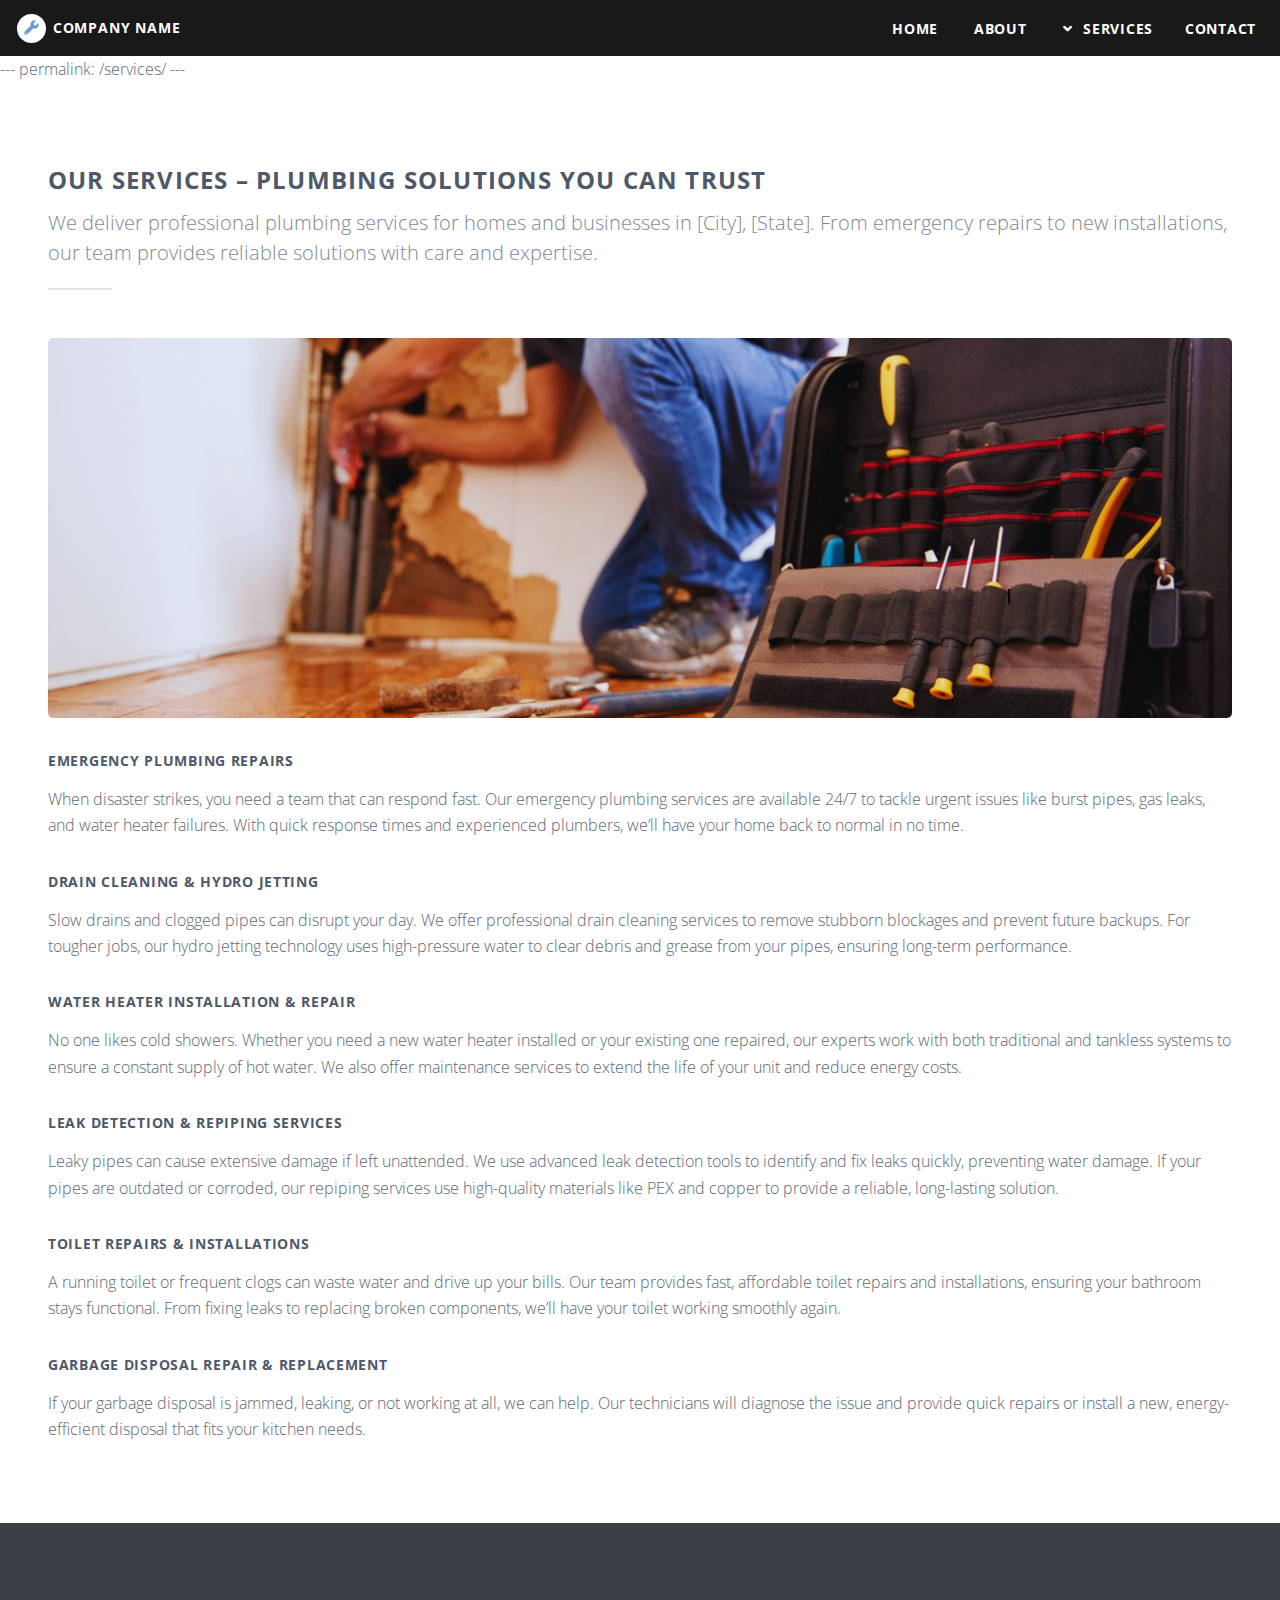
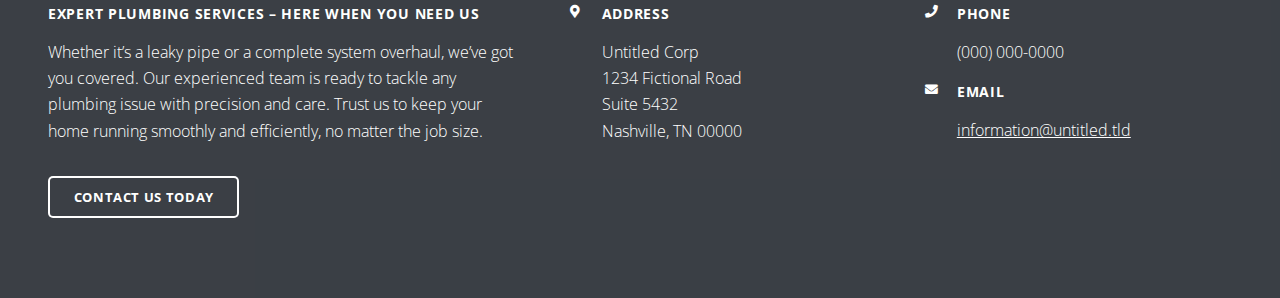
<file: services.html>
---
permalink: /services/
---

<html>
	<head>
		<title>Plumbing Services</title>
		<meta charset="utf-8" />
		<meta name="viewport" content="width=device-width, initial-scale=1, user-scalable=no" />
		<link rel="stylesheet" href="assets/css/main.css" />
		<link rel="icon" type="images/x-icon" href="images/Favicon.png">
	</head>
	<body class="is-preload">

		<!-- Header -->
			<header id="header">
				<h1 id="logo"><a href="/home/">Company Name</a></h1>
				<nav id="nav">
					<ul>
						<li><a href="/home/">Home</a></li>
						<li><a href="/about/">About</a></li>
						<li>
							<a href="/services/" class="submenu">Services</a>
							<ul>
								<li><a href="/services/">Service 1</a></li>
								<li><a href="/services/">Service 2</a></li>
								<li><a href="/services/">Service 3</a></li>
								<li><a href="/services/">Service 4</a></li>
								<li><a href="/services/">Service 5</a></li>
								<li><a href="/services/">Service 6</a></li>
					</ul>
						<li><a href="/contact/">Contact</a></li>
				</nav>
			</header>
			
		<!-- Main -->
			<section id="main" class="wrapper">
				<div class="inner">
					<header class="major">
						<h2>Our Services – Plumbing Solutions You Can Trust</h2>
						<p>We deliver professional plumbing services for homes and businesses in [City], [State]. From emergency repairs to new installations, our team provides reliable solutions with care and expertise.</p>
					</header>

					<!-- Content -->
						<div class="content">
							<a href="/services/" class="image fit"><img src="images/pic10.jpg" alt="" /></a>
							<h3>Emergency Plumbing Repairs</h3>
							<p>When disaster strikes, you need a team that can respond fast. Our emergency plumbing services are available 24/7 to tackle urgent issues like burst pipes, gas leaks, and water heater failures. With quick response times and experienced plumbers, we’ll have your home back to normal in no time.</p>
							<h3>Drain Cleaning & Hydro Jetting</h3>
							<p>Slow drains and clogged pipes can disrupt your day. We offer professional drain cleaning services to remove stubborn blockages and prevent future backups. For tougher jobs, our hydro jetting technology uses high-pressure water to clear debris and grease from your pipes, ensuring long-term performance.</p>
							<h3>Water Heater Installation & Repair</h3>
							<p>No one likes cold showers. Whether you need a new water heater installed or your existing one repaired, our experts work with both traditional and tankless systems to ensure a constant supply of hot water. We also offer maintenance services to extend the life of your unit and reduce energy costs.</p>
							<h3>Leak Detection & Repiping Services</h3>
							<p>Leaky pipes can cause extensive damage if left unattended. We use advanced leak detection tools to identify and fix leaks quickly, preventing water damage. If your pipes are outdated or corroded, our repiping services use high-quality materials like PEX and copper to provide a reliable, long-lasting solution.</p>
							<h3>Toilet Repairs & Installations</h3>
							<p>A running toilet or frequent clogs can waste water and drive up your bills. Our team provides fast, affordable toilet repairs and installations, ensuring your bathroom stays functional. From fixing leaks to replacing broken components, we’ll have your toilet working smoothly again.</p>
							<h3>Garbage Disposal Repair & Replacement</h3>
							<p>If your garbage disposal is jammed, leaking, or not working at all, we can help. Our technicians will diagnose the issue and provide quick repairs or install a new, energy-efficient disposal that fits your kitchen needs.</p>
						</div>

				</div>
			</section>

		<!-- Footer -->
			<footer id="footer">
				<div class="content">
					<div class="inner">
						<section class="about">
							<h3>Expert Plumbing Services – Here When You Need Us</h3>
							<p>Whether it’s a leaky pipe or a complete system overhaul, we’ve got you covered. Our experienced team is ready to tackle any plumbing issue with precision and care. Trust us to keep your home running smoothly and efficiently, no matter the job size.</p>
							<ul class="actions">
								<li><a href="/contact/" class="button">Contact Us Today</a></li>
							</ul>
						</section>
						<ul class="icons bulleted">
							<li class="icon solid fa-map-marker-alt">
								<h3>Address</h3>
								<p>Untitled Corp<br />
								1234 Fictional Road<br />
								Suite 5432<br />
								Nashville, TN 00000</p>
							</li>
						</ul>
						<ul class="icons bulleted">
							<li class="icon solid fa-phone">
								<h3>Phone</h3>
								<p>(000) 000-0000</p>
							</li>
							<li class="icon solid fa-envelope">
								<h3>Email</h3>
								<p><a href="/services/">information@untitled.tld</a></p>
							</li>
						</ul>
					</div>
				</div>
			</footer>

		<!-- Scripts -->
			<script src="assets/js/jquery.min.js"></script>
			<script src="assets/js/jquery.dropotron.min.js"></script>
			<script src="assets/js/jquery.scrollex.min.js"></script>
			<script src="assets/js/browser.min.js"></script>
			<script src="assets/js/breakpoints.min.js"></script>
			<script src="assets/js/util.js"></script>
			<script src="assets/js/main.js"></script>

	</body>
</html>
</file>
<file: assets/css/main.css>
@import url(fontawesome-all.min.css);
@import url("https://fonts.googleapis.com/css?family=Open+Sans:300italic,700italic,700,300");


html, body, div, span, applet, object,
iframe, h1, h2, h3, h4, h5, h6, p, blockquote,
pre, a, abbr, acronym, address, big, cite,
code, del, dfn, em, img, ins, kbd, q, s, samp,
small, strike, strong, sub, sup, tt, var, b,
u, i, center, dl, dt, dd, ol, ul, li, fieldset,
form, label, legend, table, caption, tbody,
tfoot, thead, tr, th, td, article, aside,
canvas, details, embed, figure, figcaption,
footer, header, hgroup, menu, nav, output, ruby,
section, summary, time, mark, audio, video {
	margin: 0;
	padding: 0;
	border: 0;
	font-size: 100%;
	font: inherit;
	vertical-align: baseline;}

article, aside, details, figcaption, figure,
footer, header, hgroup, menu, nav, section {
	display: block;}

body {
	line-height: 1;
}

ol, ul {
	list-style: none;
}

blockquote, q {
	quotes: none;
}

	blockquote:before, blockquote:after, q:before, q:after {
		content: '';
		content: none;
	}

table {
	border-collapse: collapse;
	border-spacing: 0;
}

body {
	-webkit-text-size-adjust: none;
}

mark {
	background-color: transparent;
	color: inherit;
}

input::-moz-focus-inner {
	border: 0;
	padding: 0;
}

input, select, textarea {
	-moz-appearance: none;
	-webkit-appearance: none;
	-ms-appearance: none;
	appearance: none;
}

/* Basic */

	@-ms-viewport {
		width: device-width;
	}

	body {
		-ms-overflow-style: scrollbar;
	}

	@media screen and (max-width: 480px) {

		html, body {
			min-width: 320px;
		}

	}

	html {
		box-sizing: border-box;
	}

	*, *:before, *:after {
		box-sizing: inherit;
	}

	body {
		background: #fff;
	}

		body.is-preload *, body.is-preload *:before, body.is-preload *:after {
			-moz-animation: none !important;
			-webkit-animation: none !important;
			-ms-animation: none !important;
			animation: none !important;
			-moz-transition: none !important;
			-webkit-transition: none !important;
			-ms-transition: none !important;
			transition: none !important;
		}

/* Typography */

	body {
		background-color: #fff;
		color: #5e6875;
	}

	body, input, select, textarea {
		font-family: "Open Sans", Helvetica, sans-serif;
		font-size: 14pt;
		font-weight: 300;
		line-height: 1.65em;
	}

		@media screen and (max-width: 1680px) {

			body, input, select, textarea {
				font-size: 12pt;
			}

		}

		@media screen and (max-width: 736px) {

			body, input, select, textarea {
				font-size: 11pt;
			}

		}

	a {
		text-decoration: underline;
	}

		a:hover {
			text-decoration: none;
		}

	strong, b {
		font-weight: 700;
	}

	em, i {
		font-style: italic;
	}

	p {
		margin: 0 0 2em 0;
	}

	h1, h2, h3, h4, h5, h6 {
		font-weight: 700;
		line-height: 1em;
		margin: 0 0 1em 0;
		text-transform: uppercase;
		letter-spacing: 0.05em;
	}

		h1 a, h2 a, h3 a, h4 a, h5 a, h6 a {
			color: inherit;
			text-decoration: none;
		}

	h2 {
		font-size: 1.75em;
		line-height: 1.5em;
	}

	h3 {
		font-size: 0.9em;
		line-height: 1.5em;
	}

	h4 {
		font-size: 0.9em;
		line-height: 1.5em;
	}

	h5 {
		font-size: 0.9em;
		line-height: 1.5em;
	}

	h6 {
		font-size: 0.7em;
		line-height: 1.5em;
	}

	@media screen and (max-width: 1280px) {

		h2 {
			font-size: 1.5em;
		}

	}

	@media screen and (max-width: 736px) {

		h2 {
			font-size: 1.25em;
		}

	}

	sub {
		font-size: 0.8em;
		position: relative;
		top: 0.5em;
	}

	sup {
		font-size: 0.8em;
		position: relative;
		top: -0.5em;
	}

	blockquote {
		border-left: solid 4px;
		font-style: italic;
		margin: 0 0 2em 0;
		padding: 0.5em 0 0.5em 2em;
	}

	code {
		border-radius: 5px;
		border: solid 1px;
		font-family: "Courier New", monospace;
		font-size: 0.9em;
		margin: 0 0.25em;
		padding: 0.25em 0.65em;
	}

	pre {
		-webkit-overflow-scrolling: touch;
		font-family: "Courier New", monospace;
		font-size: 0.9em;
		margin: 0 0 2em 0;
	}

		pre code {
			display: block;
			line-height: 1.75em;
			padding: 1em 1.5em;
			overflow-x: auto;
		}

	hr {
		border: 0;
		border-bottom: solid 1px;
		margin: 3em 0;
	}

		hr.major {
			margin: 4em 0;
			border-bottom-width: 2px;
		}

	.align-left {
		text-align: left;
	}

	.align-center {
		text-align: center;
	}

	.align-right {
		text-align: right;
	}

	input, select, textarea {
		color: #4d5968;
	}

	a {
		color: #5f9dd2;
	}

	strong, b {
		color: #4d5968;
	}

	h1, h2, h3, h4, h5, h6 {
		color: #4d5968;
	}

	blockquote {
		border-left-color: rgba(144, 144, 144, 0.25);
	}

	code {
		background: rgba(144, 144, 144, 0.075);
		border-color: rgba(144, 144, 144, 0.25);
	}

	hr {
		border-bottom-color: rgba(144, 144, 144, 0.25);
	}

/* Row */

	.row {
		display: flex;
		flex-wrap: wrap;
		box-sizing: border-box;
		align-items: stretch;
	}

		.row > * {
			box-sizing: border-box;
		}

		.row.gtr-uniform > * > :last-child {
			margin-bottom: 0;
		}

		.row.aln-left {
			justify-content: flex-start;
		}

		.row.aln-center {
			justify-content: center;
		}

		.row.aln-right {
			justify-content: flex-end;
		}

		.row.aln-top {
			align-items: flex-start;
		}

		.row.aln-middle {
			align-items: center;
		}

		.row.aln-bottom {
			align-items: flex-end;
		}

		.row > .imp {
			order: -1;
		}

		.row > .col-1 {
			width: 8.33333%;
		}

		.row > .off-1 {
			margin-left: 8.33333%;
		}

		.row > .col-2 {
			width: 16.66667%;
		}

		.row > .off-2 {
			margin-left: 16.66667%;
		}

		.row > .col-3 {
			width: 25%;
		}

		.row > .off-3 {
			margin-left: 25%;
		}

		.row > .col-4 {
			width: 33.33333%;
		}

		.row > .off-4 {
			margin-left: 33.33333%;
		}

		.row > .col-5 {
			width: 41.66667%;
		}

		.row > .off-5 {
			margin-left: 41.66667%;
		}

		.row > .col-6 {
			width: 50%;
		}

		.row > .off-6 {
			margin-left: 50%;
		}

		.row > .col-7 {
			width: 58.33333%;
		}

		.row > .off-7 {
			margin-left: 58.33333%;
		}

		.row > .col-8 {
			width: 66.66667%;
		}

		.row > .off-8 {
			margin-left: 66.66667%;
		}

		.row > .col-9 {
			width: 75%;
		}

		.row > .off-9 {
			margin-left: 75%;
		}

		.row > .col-10 {
			width: 83.33333%;
		}

		.row > .off-10 {
			margin-left: 83.33333%;
		}

		.row > .col-11 {
			width: 91.66667%;
		}

		.row > .off-11 {
			margin-left: 91.66667%;
		}

		.row > .col-12 {
			width: 100%;
		}

		.row > .off-12 {
			margin-left: 100%;
		}

		.row.gtr-0 {
			margin-top: 0;
			margin-left: 0em;
		}

			.row.gtr-0 > * {
				padding: 0 0 0 0em;
			}

			.row.gtr-0.gtr-uniform {
				margin-top: 0em;
			}

				.row.gtr-0.gtr-uniform > * {
					padding-top: 0em;
				}

		.row.gtr-25 {
			margin-top: 0;
			margin-left: -0.5em;
		}

			.row.gtr-25 > * {
				padding: 0 0 0 0.5em;
			}

			.row.gtr-25.gtr-uniform {
				margin-top: -0.5em;
			}

				.row.gtr-25.gtr-uniform > * {
					padding-top: 0.5em;
				}

		.row.gtr-50 {
			margin-top: 0;
			margin-left: -1em;
		}

			.row.gtr-50 > * {
				padding: 0 0 0 1em;
			}

			.row.gtr-50.gtr-uniform {
				margin-top: -1em;
			}

				.row.gtr-50.gtr-uniform > * {
					padding-top: 1em;
				}

		.row {
			margin-top: 0;
			margin-left: -2em;
		}

			.row > * {
				padding: 0 0 0 2em;
			}

			.row.gtr-uniform {
				margin-top: -2em;
			}

				.row.gtr-uniform > * {
					padding-top: 2em;
				}

		.row.gtr-150 {
			margin-top: 0;
			margin-left: -3em;
		}

			.row.gtr-150 > * {
				padding: 0 0 0 3em;
			}

			.row.gtr-150.gtr-uniform {
				margin-top: -3em;
			}

				.row.gtr-150.gtr-uniform > * {
					padding-top: 3em;
				}

		.row.gtr-200 {
			margin-top: 0;
			margin-left: -4em;
		}

			.row.gtr-200 > * {
				padding: 0 0 0 4em;
			}

			.row.gtr-200.gtr-uniform {
				margin-top: -4em;
			}

				.row.gtr-200.gtr-uniform > * {
					padding-top: 4em;
				}

		@media screen and (max-width: 1680px) {

			.row {
				display: flex;
				flex-wrap: wrap;
				box-sizing: border-box;
				align-items: stretch;
			}

				.row > * {
					box-sizing: border-box;
				}

				.row.gtr-uniform > * > :last-child {
					margin-bottom: 0;
				}

				.row.aln-left {
					justify-content: flex-start;
				}

				.row.aln-center {
					justify-content: center;
				}

				.row.aln-right {
					justify-content: flex-end;
				}

				.row.aln-top {
					align-items: flex-start;
				}

				.row.aln-middle {
					align-items: center;
				}

				.row.aln-bottom {
					align-items: flex-end;
				}

				.row > .imp-xlarge {
					order: -1;
				}

				.row > .col-1-xlarge {
					width: 8.33333%;
				}

				.row > .off-1-xlarge {
					margin-left: 8.33333%;
				}

				.row > .col-2-xlarge {
					width: 16.66667%;
				}

				.row > .off-2-xlarge {
					margin-left: 16.66667%;
				}

				.row > .col-3-xlarge {
					width: 25%;
				}

				.row > .off-3-xlarge {
					margin-left: 25%;
				}

				.row > .col-4-xlarge {
					width: 33.33333%;
				}

				.row > .off-4-xlarge {
					margin-left: 33.33333%;
				}

				.row > .col-5-xlarge {
					width: 41.66667%;
				}

				.row > .off-5-xlarge {
					margin-left: 41.66667%;
				}

				.row > .col-6-xlarge {
					width: 50%;
				}

				.row > .off-6-xlarge {
					margin-left: 50%;
				}

				.row > .col-7-xlarge {
					width: 58.33333%;
				}

				.row > .off-7-xlarge {
					margin-left: 58.33333%;
				}

				.row > .col-8-xlarge {
					width: 66.66667%;
				}

				.row > .off-8-xlarge {
					margin-left: 66.66667%;
				}

				.row > .col-9-xlarge {
					width: 75%;
				}

				.row > .off-9-xlarge {
					margin-left: 75%;
				}

				.row > .col-10-xlarge {
					width: 83.33333%;
				}

				.row > .off-10-xlarge {
					margin-left: 83.33333%;
				}

				.row > .col-11-xlarge {
					width: 91.66667%;
				}

				.row > .off-11-xlarge {
					margin-left: 91.66667%;
				}

				.row > .col-12-xlarge {
					width: 100%;
				}

				.row > .off-12-xlarge {
					margin-left: 100%;
				}

				.row.gtr-0 {
					margin-top: 0;
					margin-left: 0em;
				}

					.row.gtr-0 > * {
						padding: 0 0 0 0em;
					}

					.row.gtr-0.gtr-uniform {
						margin-top: 0em;
					}

						.row.gtr-0.gtr-uniform > * {
							padding-top: 0em;
						}

				.row.gtr-25 {
					margin-top: 0;
					margin-left: -0.5em;
				}

					.row.gtr-25 > * {
						padding: 0 0 0 0.5em;
					}

					.row.gtr-25.gtr-uniform {
						margin-top: -0.5em;
					}

						.row.gtr-25.gtr-uniform > * {
							padding-top: 0.5em;
						}

				.row.gtr-50 {
					margin-top: 0;
					margin-left: -1em;
				}

					.row.gtr-50 > * {
						padding: 0 0 0 1em;
					}

					.row.gtr-50.gtr-uniform {
						margin-top: -1em;
					}

						.row.gtr-50.gtr-uniform > * {
							padding-top: 1em;
						}

				.row {
					margin-top: 0;
					margin-left: -2em;
				}

					.row > * {
						padding: 0 0 0 2em;
					}

					.row.gtr-uniform {
						margin-top: -2em;
					}

						.row.gtr-uniform > * {
							padding-top: 2em;
						}

				.row.gtr-150 {
					margin-top: 0;
					margin-left: -3em;
				}

					.row.gtr-150 > * {
						padding: 0 0 0 3em;
					}

					.row.gtr-150.gtr-uniform {
						margin-top: -3em;
					}

						.row.gtr-150.gtr-uniform > * {
							padding-top: 3em;
						}

				.row.gtr-200 {
					margin-top: 0;
					margin-left: -4em;
				}

					.row.gtr-200 > * {
						padding: 0 0 0 4em;
					}

					.row.gtr-200.gtr-uniform {
						margin-top: -4em;
					}

						.row.gtr-200.gtr-uniform > * {
							padding-top: 4em;
						}

		}

		@media screen and (max-width: 1280px) {

			.row {
				display: flex;
				flex-wrap: wrap;
				box-sizing: border-box;
				align-items: stretch;
			}

				.row > * {
					box-sizing: border-box;
				}

				.row.gtr-uniform > * > :last-child {
					margin-bottom: 0;
				}

				.row.aln-left {
					justify-content: flex-start;
				}

				.row.aln-center {
					justify-content: center;
				}

				.row.aln-right {
					justify-content: flex-end;
				}

				.row.aln-top {
					align-items: flex-start;
				}

				.row.aln-middle {
					align-items: center;
				}

				.row.aln-bottom {
					align-items: flex-end;
				}

				.row > .imp-large {
					order: -1;
				}

				.row > .col-1-large {
					width: 8.33333%;
				}

				.row > .off-1-large {
					margin-left: 8.33333%;
				}

				.row > .col-2-large {
					width: 16.66667%;
				}

				.row > .off-2-large {
					margin-left: 16.66667%;
				}

				.row > .col-3-large {
					width: 25%;
				}

				.row > .off-3-large {
					margin-left: 25%;
				}

				.row > .col-4-large {
					width: 33.33333%;
				}

				.row > .off-4-large {
					margin-left: 33.33333%;
				}

				.row > .col-5-large {
					width: 41.66667%;
				}

				.row > .off-5-large {
					margin-left: 41.66667%;
				}

				.row > .col-6-large {
					width: 50%;
				}

				.row > .off-6-large {
					margin-left: 50%;
				}

				.row > .col-7-large {
					width: 58.33333%;
				}

				.row > .off-7-large {
					margin-left: 58.33333%;
				}

				.row > .col-8-large {
					width: 66.66667%;
				}

				.row > .off-8-large {
					margin-left: 66.66667%;
				}

				.row > .col-9-large {
					width: 75%;
				}

				.row > .off-9-large {
					margin-left: 75%;
				}

				.row > .col-10-large {
					width: 83.33333%;
				}

				.row > .off-10-large {
					margin-left: 83.33333%;
				}

				.row > .col-11-large {
					width: 91.66667%;
				}

				.row > .off-11-large {
					margin-left: 91.66667%;
				}

				.row > .col-12-large {
					width: 100%;
				}

				.row > .off-12-large {
					margin-left: 100%;
				}

				.row.gtr-0 {
					margin-top: 0;
					margin-left: 0em;
				}

					.row.gtr-0 > * {
						padding: 0 0 0 0em;
					}

					.row.gtr-0.gtr-uniform {
						margin-top: 0em;
					}

						.row.gtr-0.gtr-uniform > * {
							padding-top: 0em;
						}

				.row.gtr-25 {
					margin-top: 0;
					margin-left: -0.375em;
				}

					.row.gtr-25 > * {
						padding: 0 0 0 0.375em;
					}

					.row.gtr-25.gtr-uniform {
						margin-top: -0.375em;
					}

						.row.gtr-25.gtr-uniform > * {
							padding-top: 0.375em;
						}

				.row.gtr-50 {
					margin-top: 0;
					margin-left: -0.75em;
				}

					.row.gtr-50 > * {
						padding: 0 0 0 0.75em;
					}

					.row.gtr-50.gtr-uniform {
						margin-top: -0.75em;
					}

						.row.gtr-50.gtr-uniform > * {
							padding-top: 0.75em;
						}

				.row {
					margin-top: 0;
					margin-left: -1.5em;
				}

					.row > * {
						padding: 0 0 0 1.5em;
					}

					.row.gtr-uniform {
						margin-top: -1.5em;
					}

						.row.gtr-uniform > * {
							padding-top: 1.5em;
						}

				.row.gtr-150 {
					margin-top: 0;
					margin-left: -2.25em;
				}

					.row.gtr-150 > * {
						padding: 0 0 0 2.25em;
					}

					.row.gtr-150.gtr-uniform {
						margin-top: -2.25em;
					}

						.row.gtr-150.gtr-uniform > * {
							padding-top: 2.25em;
						}

				.row.gtr-200 {
					margin-top: 0;
					margin-left: -3em;
				}

					.row.gtr-200 > * {
						padding: 0 0 0 3em;
					}

					.row.gtr-200.gtr-uniform {
						margin-top: -3em;
					}

						.row.gtr-200.gtr-uniform > * {
							padding-top: 3em;
						}

		}

		@media screen and (max-width: 980px) {

			.row {
				display: flex;
				flex-wrap: wrap;
				box-sizing: border-box;
				align-items: stretch;
			}

				.row > * {
					box-sizing: border-box;
				}

				.row.gtr-uniform > * > :last-child {
					margin-bottom: 0;
				}

				.row.aln-left {
					justify-content: flex-start;
				}

				.row.aln-center {
					justify-content: center;
				}

				.row.aln-right {
					justify-content: flex-end;
				}

				.row.aln-top {
					align-items: flex-start;
				}

				.row.aln-middle {
					align-items: center;
				}

				.row.aln-bottom {
					align-items: flex-end;
				}

				.row > .imp-medium {
					order: -1;
				}

				.row > .col-1-medium {
					width: 8.33333%;
				}

				.row > .off-1-medium {
					margin-left: 8.33333%;
				}

				.row > .col-2-medium {
					width: 16.66667%;
				}

				.row > .off-2-medium {
					margin-left: 16.66667%;
				}

				.row > .col-3-medium {
					width: 25%;
				}

				.row > .off-3-medium {
					margin-left: 25%;
				}

				.row > .col-4-medium {
					width: 33.33333%;
				}

				.row > .off-4-medium {
					margin-left: 33.33333%;
				}

				.row > .col-5-medium {
					width: 41.66667%;
				}

				.row > .off-5-medium {
					margin-left: 41.66667%;
				}

				.row > .col-6-medium {
					width: 50%;
				}

				.row > .off-6-medium {
					margin-left: 50%;
				}

				.row > .col-7-medium {
					width: 58.33333%;
				}

				.row > .off-7-medium {
					margin-left: 58.33333%;
				}

				.row > .col-8-medium {
					width: 66.66667%;
				}

				.row > .off-8-medium {
					margin-left: 66.66667%;
				}

				.row > .col-9-medium {
					width: 75%;
				}

				.row > .off-9-medium {
					margin-left: 75%;
				}

				.row > .col-10-medium {
					width: 83.33333%;
				}

				.row > .off-10-medium {
					margin-left: 83.33333%;
				}

				.row > .col-11-medium {
					width: 91.66667%;
				}

				.row > .off-11-medium {
					margin-left: 91.66667%;
				}

				.row > .col-12-medium {
					width: 100%;
				}

				.row > .off-12-medium {
					margin-left: 100%;
				}

				.row.gtr-0 {
					margin-top: 0;
					margin-left: 0em;
				}

					.row.gtr-0 > * {
						padding: 0 0 0 0em;
					}

					.row.gtr-0.gtr-uniform {
						margin-top: 0em;
					}

						.row.gtr-0.gtr-uniform > * {
							padding-top: 0em;
						}

				.row.gtr-25 {
					margin-top: 0;
					margin-left: -0.375em;
				}

					.row.gtr-25 > * {
						padding: 0 0 0 0.375em;
					}

					.row.gtr-25.gtr-uniform {
						margin-top: -0.375em;
					}

						.row.gtr-25.gtr-uniform > * {
							padding-top: 0.375em;
						}

				.row.gtr-50 {
					margin-top: 0;
					margin-left: -0.75em;
				}

					.row.gtr-50 > * {
						padding: 0 0 0 0.75em;
					}

					.row.gtr-50.gtr-uniform {
						margin-top: -0.75em;
					}

						.row.gtr-50.gtr-uniform > * {
							padding-top: 0.75em;
						}

				.row {
					margin-top: 0;
					margin-left: -1.5em;
				}

					.row > * {
						padding: 0 0 0 1.5em;
					}

					.row.gtr-uniform {
						margin-top: -1.5em;
					}

						.row.gtr-uniform > * {
							padding-top: 1.5em;
						}

				.row.gtr-150 {
					margin-top: 0;
					margin-left: -2.25em;
				}

					.row.gtr-150 > * {
						padding: 0 0 0 2.25em;
					}

					.row.gtr-150.gtr-uniform {
						margin-top: -2.25em;
					}

						.row.gtr-150.gtr-uniform > * {
							padding-top: 2.25em;
						}

				.row.gtr-200 {
					margin-top: 0;
					margin-left: -3em;
				}

					.row.gtr-200 > * {
						padding: 0 0 0 3em;
					}

					.row.gtr-200.gtr-uniform {
						margin-top: -3em;
					}

						.row.gtr-200.gtr-uniform > * {
							padding-top: 3em;
						}

		}

		@media screen and (max-width: 736px) {

			.row {
				display: flex;
				flex-wrap: wrap;
				box-sizing: border-box;
				align-items: stretch;
			}

				.row > * {
					box-sizing: border-box;
				}

				.row.gtr-uniform > * > :last-child {
					margin-bottom: 0;
				}

				.row.aln-left {
					justify-content: flex-start;
				}

				.row.aln-center {
					justify-content: center;
				}

				.row.aln-right {
					justify-content: flex-end;
				}

				.row.aln-top {
					align-items: flex-start;
				}

				.row.aln-middle {
					align-items: center;
				}

				.row.aln-bottom {
					align-items: flex-end;
				}

				.row > .imp-small {
					order: -1;
				}

				.row > .col-1-small {
					width: 8.33333%;
				}

				.row > .off-1-small {
					margin-left: 8.33333%;
				}

				.row > .col-2-small {
					width: 16.66667%;
				}

				.row > .off-2-small {
					margin-left: 16.66667%;
				}

				.row > .col-3-small {
					width: 25%;
				}

				.row > .off-3-small {
					margin-left: 25%;
				}

				.row > .col-4-small {
					width: 33.33333%;
				}

				.row > .off-4-small {
					margin-left: 33.33333%;
				}

				.row > .col-5-small {
					width: 41.66667%;
				}

				.row > .off-5-small {
					margin-left: 41.66667%;
				}

				.row > .col-6-small {
					width: 50%;
				}

				.row > .off-6-small {
					margin-left: 50%;
				}

				.row > .col-7-small {
					width: 58.33333%;
				}

				.row > .off-7-small {
					margin-left: 58.33333%;
				}

				.row > .col-8-small {
					width: 66.66667%;
				}

				.row > .off-8-small {
					margin-left: 66.66667%;
				}

				.row > .col-9-small {
					width: 75%;
				}

				.row > .off-9-small {
					margin-left: 75%;
				}

				.row > .col-10-small {
					width: 83.33333%;
				}

				.row > .off-10-small {
					margin-left: 83.33333%;
				}

				.row > .col-11-small {
					width: 91.66667%;
				}

				.row > .off-11-small {
					margin-left: 91.66667%;
				}

				.row > .col-12-small {
					width: 100%;
				}

				.row > .off-12-small {
					margin-left: 100%;
				}

				.row.gtr-0 {
					margin-top: 0;
					margin-left: 0em;
				}

					.row.gtr-0 > * {
						padding: 0 0 0 0em;
					}

					.row.gtr-0.gtr-uniform {
						margin-top: 0em;
					}

						.row.gtr-0.gtr-uniform > * {
							padding-top: 0em;
						}

				.row.gtr-25 {
					margin-top: 0;
					margin-left: -0.375em;
				}

					.row.gtr-25 > * {
						padding: 0 0 0 0.375em;
					}

					.row.gtr-25.gtr-uniform {
						margin-top: -0.375em;
					}

						.row.gtr-25.gtr-uniform > * {
							padding-top: 0.375em;
						}

				.row.gtr-50 {
					margin-top: 0;
					margin-left: -0.75em;
				}

					.row.gtr-50 > * {
						padding: 0 0 0 0.75em;
					}

					.row.gtr-50.gtr-uniform {
						margin-top: -0.75em;
					}

						.row.gtr-50.gtr-uniform > * {
							padding-top: 0.75em;
						}

				.row {
					margin-top: 0;
					margin-left: -1.5em;
				}

					.row > * {
						padding: 0 0 0 1.5em;
					}

					.row.gtr-uniform {
						margin-top: -1.5em;
					}

						.row.gtr-uniform > * {
							padding-top: 1.5em;
						}

				.row.gtr-150 {
					margin-top: 0;
					margin-left: -2.25em;
				}

					.row.gtr-150 > * {
						padding: 0 0 0 2.25em;
					}

					.row.gtr-150.gtr-uniform {
						margin-top: -2.25em;
					}

						.row.gtr-150.gtr-uniform > * {
							padding-top: 2.25em;
						}

				.row.gtr-200 {
					margin-top: 0;
					margin-left: -3em;
				}

					.row.gtr-200 > * {
						padding: 0 0 0 3em;
					}

					.row.gtr-200.gtr-uniform {
						margin-top: -3em;
					}

						.row.gtr-200.gtr-uniform > * {
							padding-top: 3em;
						}

		}

		@media screen and (max-width: 480px) {

			.row {
				display: flex;
				flex-wrap: wrap;
				box-sizing: border-box;
				align-items: stretch;
			}

				.row > * {
					box-sizing: border-box;
				}

				.row.gtr-uniform > * > :last-child {
					margin-bottom: 0;
				}

				.row.aln-left {
					justify-content: flex-start;
				}

				.row.aln-center {
					justify-content: center;
				}

				.row.aln-right {
					justify-content: flex-end;
				}

				.row.aln-top {
					align-items: flex-start;
				}

				.row.aln-middle {
					align-items: center;
				}

				.row.aln-bottom {
					align-items: flex-end;
				}

				.row > .imp-xsmall {
					order: -1;
				}

				.row > .col-1-xsmall {
					width: 8.33333%;
				}

				.row > .off-1-xsmall {
					margin-left: 8.33333%;
				}

				.row > .col-2-xsmall {
					width: 16.66667%;
				}

				.row > .off-2-xsmall {
					margin-left: 16.66667%;
				}

				.row > .col-3-xsmall {
					width: 25%;
				}

				.row > .off-3-xsmall {
					margin-left: 25%;
				}

				.row > .col-4-xsmall {
					width: 33.33333%;
				}

				.row > .off-4-xsmall {
					margin-left: 33.33333%;
				}

				.row > .col-5-xsmall {
					width: 41.66667%;
				}

				.row > .off-5-xsmall {
					margin-left: 41.66667%;
				}

				.row > .col-6-xsmall {
					width: 50%;
				}

				.row > .off-6-xsmall {
					margin-left: 50%;
				}

				.row > .col-7-xsmall {
					width: 58.33333%;
				}

				.row > .off-7-xsmall {
					margin-left: 58.33333%;
				}

				.row > .col-8-xsmall {
					width: 66.66667%;
				}

				.row > .off-8-xsmall {
					margin-left: 66.66667%;
				}

				.row > .col-9-xsmall {
					width: 75%;
				}

				.row > .off-9-xsmall {
					margin-left: 75%;
				}

				.row > .col-10-xsmall {
					width: 83.33333%;
				}

				.row > .off-10-xsmall {
					margin-left: 83.33333%;
				}

				.row > .col-11-xsmall {
					width: 91.66667%;
				}

				.row > .off-11-xsmall {
					margin-left: 91.66667%;
				}

				.row > .col-12-xsmall {
					width: 100%;
				}

				.row > .off-12-xsmall {
					margin-left: 100%;
				}

				.row.gtr-0 {
					margin-top: 0;
					margin-left: 0em;
				}

					.row.gtr-0 > * {
						padding: 0 0 0 0em;
					}

					.row.gtr-0.gtr-uniform {
						margin-top: 0em;
					}

						.row.gtr-0.gtr-uniform > * {
							padding-top: 0em;
						}

				.row.gtr-25 {
					margin-top: 0;
					margin-left: -0.375em;
				}

					.row.gtr-25 > * {
						padding: 0 0 0 0.375em;
					}

					.row.gtr-25.gtr-uniform {
						margin-top: -0.375em;
					}

						.row.gtr-25.gtr-uniform > * {
							padding-top: 0.375em;
						}

				.row.gtr-50 {
					margin-top: 0;
					margin-left: -0.75em;
				}

					.row.gtr-50 > * {
						padding: 0 0 0 0.75em;
					}

					.row.gtr-50.gtr-uniform {
						margin-top: -0.75em;
					}

						.row.gtr-50.gtr-uniform > * {
							padding-top: 0.75em;
						}

				.row {
					margin-top: 0;
					margin-left: -1.5em;
				}

					.row > * {
						padding: 0 0 0 1.5em;
					}

					.row.gtr-uniform {
						margin-top: -1.5em;
					}

						.row.gtr-uniform > * {
							padding-top: 1.5em;
						}

				.row.gtr-150 {
					margin-top: 0;
					margin-left: -2.25em;
				}

					.row.gtr-150 > * {
						padding: 0 0 0 2.25em;
					}

					.row.gtr-150.gtr-uniform {
						margin-top: -2.25em;
					}

						.row.gtr-150.gtr-uniform > * {
							padding-top: 2.25em;
						}

				.row.gtr-200 {
					margin-top: 0;
					margin-left: -3em;
				}

					.row.gtr-200 > * {
						padding: 0 0 0 3em;
					}

					.row.gtr-200.gtr-uniform {
						margin-top: -3em;
					}

						.row.gtr-200.gtr-uniform > * {
							padding-top: 3em;
						}

		}

/* Box */

	.box {
		border-radius: 5px;
		border: solid 1px;
		margin-bottom: 2em;
		padding: 1.5em;
	}

		.box > :last-child,
		.box > :last-child > :last-child,
		.box > :last-child > :last-child > :last-child {
			margin-bottom: 0;
		}

		.box.alt {
			border: 0;
			border-radius: 0;
			padding: 0;
		}

	.box {
		border-color: rgba(144, 144, 144, 0.25);
	}

/* Button */

	input[type="submit"],
	input[type="reset"],
	input[type="button"],
	button,
	.button {
		-moz-appearance: none;
		-webkit-appearance: none;
		-ms-appearance: none;
		appearance: none;
		-moz-transition: background-color 0.2s ease-in-out, color 0.2s ease-in-out;
		-webkit-transition: background-color 0.2s ease-in-out, color 0.2s ease-in-out;
		-ms-transition: background-color 0.2s ease-in-out, color 0.2s ease-in-out;
		transition: background-color 0.2s ease-in-out, color 0.2s ease-in-out;
		border-radius: 5px;
		border: 0;
		cursor: pointer;
		display: inline-block;
		font-size: 0.8em;
		font-weight: 700;
		height: 3.25em;
		line-height: 3.35em;
		padding: 0 2em;
		text-align: center;
		text-decoration: none;
		white-space: nowrap;
	}

		input[type="submit"].icon,
		input[type="reset"].icon,
		input[type="button"].icon,
		button.icon,
		.button.icon {
			padding-left: 1.35em;
		}

			input[type="submit"].icon:before,
			input[type="reset"].icon:before,
			input[type="button"].icon:before,
			button.icon:before,
			.button.icon:before {
				font-size: 0.9em;
				margin-right: 0.5em;
			}

		input[type="submit"].fit,
		input[type="reset"].fit,
		input[type="button"].fit,
		button.fit,
		.button.fit {
			width: 100%;
		}

		input[type="submit"].small,
		input[type="reset"].small,
		input[type="button"].small,
		button.small,
		.button.small {
			font-size: 0.6em;
		}

		input[type="submit"].large,
		input[type="reset"].large,
		input[type="button"].large,
		button.large,
		.button.large {
			font-size: 0.9em;
			height: 3.5em;
			line-height: 3.6em;
			padding: 0 2em;
		}

		input[type="submit"].huge,
		input[type="reset"].huge,
		input[type="button"].huge,
		button.huge,
		.button.huge {
			font-size: 1.1em;
			height: 4em;
			line-height: 4.1em;
			padding: 0 3.5em;
		}

			@media screen and (max-width: 980px) {

				input[type="submit"].huge,
				input[type="reset"].huge,
				input[type="button"].huge,
				button.huge,
				.button.huge {
					font-size: 0.9em;
					height: 3.5em;
					line-height: 3.6em;
					padding: 0 2em;
				}

			}

		input[type="submit"].disabled, input[type="submit"]:disabled,
		input[type="reset"].disabled,
		input[type="reset"]:disabled,
		input[type="button"].disabled,
		input[type="button"]:disabled,
		button.disabled,
		button:disabled,
		.button.disabled,
		.button:disabled {
			pointer-events: none;
			opacity: 0.25;
		}

	input[type="submit"],
	input[type="reset"],
	input[type="button"],
	button,
	.button {
		background-color: transparent;
		box-shadow: inset 0 0 0 2px rgba(144, 144, 144, 0.25);
		color: #4d5968 !important;
		letter-spacing: 0.05em;
		text-transform: uppercase;
	}

		input[type="submit"]:hover,
		input[type="reset"]:hover,
		input[type="button"]:hover,
		button:hover,
		.button:hover {
			background-color: rgba(144, 144, 144, 0.075);
		}

		input[type="submit"]:active,
		input[type="reset"]:active,
		input[type="button"]:active,
		button:active,
		.button:active {
			background-color: rgba(144, 144, 144, 0.2);
		}

		input[type="submit"].icon:before,
		input[type="reset"].icon:before,
		input[type="button"].icon:before,
		button.icon:before,
		.button.icon:before {
			color: #7e8895;
		}

		input[type="submit"].primary,
		input[type="reset"].primary,
		input[type="button"].primary,
		button.primary,
		.button.primary {
			box-shadow: none;
			background-color: #5f9dd2;
			color: #ffffff !important;
		}

			input[type="submit"].primary:hover,
			input[type="reset"].primary:hover,
			input[type="button"].primary:hover,
			button.primary:hover,
			.button.primary:hover {
				background-color: #73a9d8;
			}

			input[type="submit"].primary:active,
			input[type="reset"].primary:active,
			input[type="button"].primary:active,
			button.primary:active,
			.button.primary:active {
				background-color: #4b91cc;
			}

			input[type="submit"].primary.icon:before,
			input[type="reset"].primary.icon:before,
			input[type="button"].primary.icon:before,
			button.primary.icon:before,
			.button.primary.icon:before {
				color: #bfd8ed;
			}

/* Form */

	form {
		margin: 0 0 2em 0;
	}

	label {
		display: block;
		font-size: 0.9em;
		font-weight: 700;
		margin: 0 0 1em 0;
	}

	input[type="text"],
	input[type="password"],
	input[type="email"],
	select,
	textarea {
		-moz-appearance: none;
		-webkit-appearance: none;
		-ms-appearance: none;
		appearance: none;
		border-radius: 5px;
		border: none;
		border: solid 1px;
		color: inherit;
		display: block;
		outline: 0;
		padding: 0 1em;
		text-decoration: none;
		width: 100%;
	}

		input[type="text"]:invalid,
		input[type="password"]:invalid,
		input[type="email"]:invalid,
		select:invalid,
		textarea:invalid {
			box-shadow: none;
		}

	select {
		background-size: 1.25rem;
		background-repeat: no-repeat;
		background-position: calc(100% - 1rem) center;
		height: 2.75em;
		padding-right: 2.75em;
		text-overflow: ellipsis;
	}

		select:focus::-ms-value {
			background-color: transparent;
		}

		select::-ms-expand {
			display: none;
		}

	input[type="text"],
	input[type="password"],
	input[type="email"],
	select {
		height: 2.75em;
	}

	textarea {
		padding: 0.75em 1em;
	}

	input[type="checkbox"],
	input[type="radio"] {
		-moz-appearance: none;
		-webkit-appearance: none;
		-ms-appearance: none;
		appearance: none;
		display: block;
		float: left;
		margin-right: -2em;
		opacity: 0;
		width: 1em;
		z-index: -1;
	}

		input[type="checkbox"] + label,
		input[type="radio"] + label {
			text-decoration: none;
			cursor: pointer;
			display: inline-block;
			font-size: 1em;
			font-weight: 300;
			padding-left: 2.4em;
			padding-right: 0.75em;
			position: relative;
		}

			input[type="checkbox"] + label:before,
			input[type="radio"] + label:before {
				-moz-osx-font-smoothing: grayscale;
				-webkit-font-smoothing: antialiased;
				display: inline-block;
				font-style: normal;
				font-variant: normal;
				text-rendering: auto;
				line-height: 1;
				text-transform: none !important;
				font-family: 'Font Awesome 5 Free';
				font-weight: 900;
			}

			input[type="checkbox"] + label:before,
			input[type="radio"] + label:before {
				border-radius: 5px;
				border: solid 1px;
				content: '';
				display: inline-block;
				font-size: 0.8em;
				height: 1.65em;
				left: 0;
				line-height: 1.58125em;
				position: absolute;
				text-align: center;
				top: 0;
				width: 1.65em;
			}

		input[type="checkbox"]:checked + label:before,
		input[type="radio"]:checked + label:before {
			content: '\f00c';
		}

	input[type="checkbox"] + label:before {
		border-radius: 5px;
	}

	input[type="radio"] + label:before {
		border-radius: 100%;
	}

	::-webkit-input-placeholder {
		opacity: 1.0;
	}

	:-moz-placeholder {
		opacity: 1.0;
	}

	::-moz-placeholder {
		opacity: 1.0;
	}

	:-ms-input-placeholder {
		opacity: 1.0;
	}

	label {
		color: #4d5968;
	}

	input[type="text"],
	input[type="password"],
	input[type="email"],
	select,
	textarea {
		background-color: rgba(144, 144, 144, 0.075);
		border-color: rgba(144, 144, 144, 0.25);
	}

		input[type="text"]:focus,
		input[type="password"]:focus,
		input[type="email"]:focus,
		select:focus,
		textarea:focus {
			border-color: #5f9dd2;
			box-shadow: 0 0 0 1px #5f9dd2;
		}

	select {
		background-image: url("data:image/svg+xml;charset=utf8,%3Csvg xmlns='http://www.w3.org/2000/svg' width='40' height='40' preserveAspectRatio='none' viewBox='0 0 40 40'%3E%3Cpath d='M9.4,12.3l10.4,10.4l10.4-10.4c0.2-0.2,0.5-0.4,0.9-0.4c0.3,0,0.6,0.1,0.9,0.4l3.3,3.3c0.2,0.2,0.4,0.5,0.4,0.9 c0,0.4-0.1,0.6-0.4,0.9L20.7,31.9c-0.2,0.2-0.5,0.4-0.9,0.4c-0.3,0-0.6-0.1-0.9-0.4L4.3,17.3c-0.2-0.2-0.4-0.5-0.4-0.9 c0-0.4,0.1-0.6,0.4-0.9l3.3-3.3c0.2-0.2,0.5-0.4,0.9-0.4S9.1,12.1,9.4,12.3z' fill='rgba(144, 144, 144, 0.25)' /%3E%3C/svg%3E");
	}

		select option {
			color: #4d5968;
			background: #fff;
		}

	input[type="checkbox"] + label,
	input[type="radio"] + label {
		color: #5e6875;
	}

		input[type="checkbox"] + label:before,
		input[type="radio"] + label:before {
			background: rgba(144, 144, 144, 0.075);
			border-color: rgba(144, 144, 144, 0.25);
		}

	input[type="checkbox"]:checked + label:before,
	input[type="radio"]:checked + label:before {
		background-color: #5f9dd2;
		border-color: #5f9dd2;
		color: #ffffff;
	}

	input[type="checkbox"]:focus + label:before,
	input[type="radio"]:focus + label:before {
		border-color: #5f9dd2;
		box-shadow: 0 0 0 1px #5f9dd2;
	}

	::-webkit-input-placeholder {
		color: #7e8895 !important;
	}

	:-moz-placeholder {
		color: #7e8895 !important;
	}

	::-moz-placeholder {
		color: #7e8895 !important;
	}

	:-ms-input-placeholder {
		color: #7e8895 !important;
	}

	.formerize-placeholder {
		color: #7e8895 !important;
	}

/* Icon */

	.icon {
		text-decoration: none;
		border-bottom: none;
		position: relative;
	}

		.icon:before {
			-moz-osx-font-smoothing: grayscale;
			-webkit-font-smoothing: antialiased;
			display: inline-block;
			font-style: normal;
			font-variant: normal;
			text-rendering: auto;
			line-height: 1;
			text-transform: none !important;
			font-family: 'Font Awesome 5 Free';
			font-weight: 400;
		}

		.icon.solid:before {
			font-weight: 900;
		}

		.icon.brands:before {
			font-family: 'Font Awesome 5 Brands';
		}

		.icon > .label {
			display: none;
		}

/* Image */

	.image {
		border-radius: 5px;
		border: 0;
		display: inline-block;
		position: relative;
	}

		.image img {
			border-radius: 5px;
			display: block;
		}

		.image.left, .image.right {
			max-width: 40%;
		}

			.image.left img, .image.right img {
				width: 100%;
			}

		.image.left {
			float: left;
			margin: 0 1.5em 1em 0;
			top: 0.25em;
		}

		.image.right {
			float: right;
			margin: 0 0 1em 1.5em;
			top: 0.25em;
		}

		.image.fit {
			display: block;
			margin: 0 0 2em 0;
			width: 100%;
		}

			.image.fit img {
				width: 100%;
			}

		.image.main {
			display: block;
			margin: 0 0 3em 0;
			width: 100%;
		}

			.image.main img {
				width: 100%;
			}

/* List */

	ol {
		list-style: decimal;
		margin: 0 0 2em 0;
		padding-left: 1.25em;
	}

		ol li {
			padding-left: 0.25em;
		}

	ul {
		list-style: disc;
		margin: 0 0 2em 0;
		padding-left: 1em;
	}

		ul li {
			padding-left: 0.5em;
		}

		ul.alt {
			list-style: none;
			padding-left: 0;
		}

			ul.alt li {
				border-top: solid 1px;
				padding: 0.5em 0;
			}

				ul.alt li:first-child {
					border-top: 0;
					padding-top: 0;
				}

	dl {
		margin: 0 0 2em 0;
	}

		dl dt {
			display: block;
			font-weight: 700;
			margin: 0 0 1em 0;
		}

		dl dd {
			margin-left: 2em;
		}

	ul.alt li {
		border-top-color: rgba(144, 144, 144, 0.25);
	}

/* Actions */

	ul.actions {
		display: -moz-flex;
		display: -webkit-flex;
		display: -ms-flex;
		display: flex;
		cursor: default;
		list-style: none;
		margin-left: -1em;
		padding-left: 0;
	}

		ul.actions li {
			padding: 0 0 0 1em;
			vertical-align: middle;
		}

		ul.actions.special {
			-moz-justify-content: center;
			-webkit-justify-content: center;
			-ms-justify-content: center;
			justify-content: center;
			width: 100%;
			margin-left: 0;
		}

			ul.actions.special li:first-child {
				padding-left: 0;
			}

		ul.actions.stacked {
			-moz-flex-direction: column;
			-webkit-flex-direction: column;
			-ms-flex-direction: column;
			flex-direction: column;
			margin-left: 0;
		}

			ul.actions.stacked li {
				padding: 1.3em 0 0 0;
			}

				ul.actions.stacked li:first-child {
					padding-top: 0;
				}

		ul.actions.fit {
			width: calc(100% + 1em);
		}

			ul.actions.fit li {
				-moz-flex-grow: 1;
				-webkit-flex-grow: 1;
				-ms-flex-grow: 1;
				flex-grow: 1;
				-moz-flex-shrink: 1;
				-webkit-flex-shrink: 1;
				-ms-flex-shrink: 1;
				flex-shrink: 1;
				width: 100%;
			}

				ul.actions.fit li > * {
					width: 100%;
				}

			ul.actions.fit.stacked {
				width: 100%;
			}

/* Icons */

	ul.icons {
		cursor: default;
		list-style: none;
		padding-left: 0;
	}

		ul.icons li {
			display: inline-block;
			padding: 0 1em 0 0;
		}

			ul.icons li:last-child {
				padding-right: 0;
			}

			ul.icons li .icon:before {
				font-size: 2em;
			}

		ul.icons.bulleted li {
			padding-left: 2em;
			position: relative;
			display: block;
		}

			ul.icons.bulleted li.icon:before {
				font-size: 0.8em;
				left: 0;
				position: absolute;
				top: 0.25em;
			}

			ul.icons.bulleted li > :last-child {
				margin-bottom: 1em;
			}

/* Features */

	ul.features {
		list-style: none;
		padding: 0;
	}

		ul.features li {
			display: -moz-flex;
			display: -webkit-flex;
			display: -ms-flex;
			display: flex;
			border-top: solid 2px;
			margin: 3em 0 0 0;
			padding: 3em 0 0 0;
		}

			ul.features li h3 {
				margin-bottom: 0;
				min-width: 20em;
				padding-left: 4.5em;
				position: relative;
				width: 35%;
				-ms-flex: auto;
			}

				ul.features li h3:before {
					border-radius: 100%;
					border: solid 2px;
					font-size: 1.25em;
					height: 2.5em;
					left: 0;
					line-height: 2.25em;
					position: absolute;
					text-align: center;
					top: 0;
					width: 2.5em;
				}

			ul.features li p {
				width: 65%;
				-ms-flex: auto;
				margin-bottom: 0;
				padding-left: 3em;
			}

			ul.features li:first-child {
				border-top: 0;
				margin-top: 0;
				padding-top: 0;
			}

		@media screen and (max-width: 736px) {

			ul.features li h3 {
				min-width: 15em;
			}

			ul.features li p {
				padding-left: 2em;
			}

		}

		@media screen and (max-width: 480px) {

			ul.features li {
				-moz-flex-direction: column;
				-webkit-flex-direction: column;
				-ms-flex-direction: column;
				flex-direction: column;
			}

				ul.features li h3 {
					width: 100%;
					margin: 0 0 2em 0;
					padding-left: 4.25em;
				}

				ul.features li p {
					padding-left: 3.75em;
					width: 100%;
				}

		}

	ul.features li {
		border-top-color: rgba(144, 144, 144, 0.25);
	}

		ul.features li h3:before {
			border-color: rgba(144, 144, 144, 0.25);
		}

		ul.features li:nth-child(3n - 2) h3:before {
			color: #5f9dd2;
		}

		ul.features li:nth-child(3n - 1) h3:before {
			color: #758ce1;
		}

		ul.features li:nth-child(3n) h3:before {
			color: #e286a9;
		}

/* Posts */

	.posts {
		display: -moz-flex;
		display: -webkit-flex;
		display: -ms-flex;
		display: flex;
		-moz-flex-wrap: wrap;
		-webkit-flex-wrap: wrap;
		-ms-flex-wrap: wrap;
		flex-wrap: wrap;
		margin: 0 0 2em 0;
	}

		.posts .post {
			display: -moz-flex;
			display: -webkit-flex;
			display: -ms-flex;
			display: flex;
		}

			.posts .post .image {
				display: block;
				margin-right: 2em;
				width: 40%;
				-ms-flex: auto;
			}

				.posts .post .image img {
					display: block;
					width: 100%;
				}

			.posts .post .content {
				width: 60%;
				-ms-flex: auto;
			}

				.posts .post .content > :last-child {
					margin-bottom: 0;
				}

		.posts > * {
			margin: 0 0 4em 0;
			padding: 0 1.5em;
			width: 50%;
		}

		.posts > :nth-child(2n) {
			padding-right: 0;
		}

		.posts > :nth-child(2n + 1) {
			padding-left: 0;
		}

		.posts > :nth-last-child(1), .posts > :nth-last-child(2) {
			margin-bottom: 0;
		}

		@media screen and (max-width: 980px) {

			.posts .post .image {
				width: 30%;
			}

			.posts .post .content {
				width: 70%;
			}

			.posts > * {
				margin: 0 0 3em 0 !important;
				padding: 0;
				width: 100%;
			}

			.posts > :last-child {
				margin-bottom: 0 !important;
			}

		}

		@media screen and (max-width: 736px) {

			.posts .post .image {
				width: 30%;
				min-width: 6em;
			}

			.posts .post .content {
				width: 70%;
			}

		}

		@media screen and (max-width: 480px) {

			.posts .post .image {
				margin-right: 1.5em;
			}

		}

/* Section/Article */

	section.special, article.special {
		text-align: center;
	}

	header p {
		position: relative;
		margin: 0 0 1.5em 0;
	}

	header h2 + p {
		font-size: 1.25em;
		margin-top: -0.7em;
		line-height: 1.5em;
	}

	header h3 + p {
		font-size: 1.1em;
		margin-top: -0.5em;
		line-height: 1.5em;
	}

	header h4 + p,
	header h5 + p,
	header h6 + p {
		font-size: 0.9em;
		margin-top: -0.6em;
		line-height: 1.5em;
	}

	header.major {
		margin: 0 0 3em 0;
	}

		header.major p {
			margin-bottom: 1em;
		}

		header.major:after {
			content: '';
			display: inline-block;
			height: 2px;
			width: 4em;
		}

	@media screen and (max-width: 736px) {

		header p {
			font-size: 1em !important;
		}

		header.major {
			margin: 0 0 2em 0;
		}

	}

	header p {
		color: #7e8895;
	}

	header.major:after {
		background-color: rgba(144, 144, 144, 0.25);
	}

/* Table */

	.table-wrapper {
		-webkit-overflow-scrolling: touch;
		overflow-x: auto;
	}

	table {
		margin: 0 0 2em 0;
		width: 100%;
	}

		table tbody tr {
			border: solid 1px;
			border-left: 0;
			border-right: 0;
		}

		table td {
			padding: 0.75em 0.75em;
		}

		table th {
			font-size: 0.9em;
			font-weight: 700;
			padding: 0 0.75em 0.75em 0.75em;
			text-align: left;
		}

		table thead {
			border-bottom: solid 2px;
		}

		table tfoot {
			border-top: solid 2px;
		}

		table.alt {
			border-collapse: separate;
		}

			table.alt tbody tr td {
				border: solid 1px;
				border-left-width: 0;
				border-top-width: 0;
			}

				table.alt tbody tr td:first-child {
					border-left-width: 1px;
				}

			table.alt tbody tr:first-child td {
				border-top-width: 1px;
			}

			table.alt thead {
				border-bottom: 0;
			}

			table.alt tfoot {
				border-top: 0;
			}

	table tbody tr {
		border-color: rgba(144, 144, 144, 0.25);
	}

		table tbody tr:nth-child(2n + 1) {
			background-color: rgba(144, 144, 144, 0.075);
		}

	table th {
		color: #4d5968;
	}

	table thead {
		border-bottom-color: rgba(144, 144, 144, 0.25);
	}

	table tfoot {
		border-top-color: rgba(144, 144, 144, 0.25);
	}

	table.alt tbody tr td {
		border-color: rgba(144, 144, 144, 0.25);
	}

/* Wrapper */

	.wrapper {
		padding: 6.5em 0 4.5em 0 ;
		position: relative;
	}

		.wrapper > .inner {
			margin: 0 auto;
			width: 70em;
		}

		.wrapper.style1 {
			background-color: #5f9dd2;
			color: #d7e7f4;
		}

			.wrapper.style1 input, .wrapper.style1 select, .wrapper.style1 textarea {
				color: #ffffff;
			}

			.wrapper.style1 a {
				color: #ffffff;
			}

			.wrapper.style1 strong, .wrapper.style1 b {
				color: #ffffff;
			}

			.wrapper.style1 h1, .wrapper.style1 h2, .wrapper.style1 h3, .wrapper.style1 h4, .wrapper.style1 h5, .wrapper.style1 h6 {
				color: #ffffff;
			}

			.wrapper.style1 blockquote {
				border-left-color: rgba(255, 255, 255, 0.25);
			}

			.wrapper.style1 code {
				background: rgba(255, 255, 255, 0.075);
				border-color: rgba(255, 255, 255, 0.25);
			}

			.wrapper.style1 hr {
				border-bottom-color: rgba(255, 255, 255, 0.25);
			}

			.wrapper.style1 .box {
				border-color: rgba(255, 255, 255, 0.25);
			}

			.wrapper.style1 input[type="submit"],
			.wrapper.style1 input[type="reset"],
			.wrapper.style1 input[type="button"],
			.wrapper.style1 button,
			.wrapper.style1 .button {
				background-color: transparent;
				box-shadow: inset 0 0 0 2px rgba(255, 255, 255, 0.25);
				color: #ffffff !important;
				letter-spacing: 0.05em;
				text-transform: uppercase;
			}

				.wrapper.style1 input[type="submit"]:hover,
				.wrapper.style1 input[type="reset"]:hover,
				.wrapper.style1 input[type="button"]:hover,
				.wrapper.style1 button:hover,
				.wrapper.style1 .button:hover {
					background-color: rgba(255, 255, 255, 0.075);
				}

				.wrapper.style1 input[type="submit"]:active,
				.wrapper.style1 input[type="reset"]:active,
				.wrapper.style1 input[type="button"]:active,
				.wrapper.style1 button:active,
				.wrapper.style1 .button:active {
					background-color: rgba(255, 255, 255, 0.2);
				}

				.wrapper.style1 input[type="submit"].icon:before,
				.wrapper.style1 input[type="reset"].icon:before,
				.wrapper.style1 input[type="button"].icon:before,
				.wrapper.style1 button.icon:before,
				.wrapper.style1 .button.icon:before {
					color: #bfd8ed;
				}

				.wrapper.style1 input[type="submit"].primary,
				.wrapper.style1 input[type="reset"].primary,
				.wrapper.style1 input[type="button"].primary,
				.wrapper.style1 button.primary,
				.wrapper.style1 .button.primary {
					box-shadow: none;
					background-color: #ffffff;
					color: #5f9dd2 !important;
				}

					.wrapper.style1 input[type="submit"].primary.icon:before,
					.wrapper.style1 input[type="reset"].primary.icon:before,
					.wrapper.style1 input[type="button"].primary.icon:before,
					.wrapper.style1 button.primary.icon:before,
					.wrapper.style1 .button.primary.icon:before {
						color: #bfd8ed;
					}

			.wrapper.style1 label {
				color: #ffffff;
			}

			.wrapper.style1 input[type="text"],
			.wrapper.style1 input[type="password"],
			.wrapper.style1 input[type="email"],
			.wrapper.style1 select,
			.wrapper.style1 textarea {
				background-color: rgba(255, 255, 255, 0.075);
				border-color: rgba(255, 255, 255, 0.25);
			}

				.wrapper.style1 input[type="text"]:focus,
				.wrapper.style1 input[type="password"]:focus,
				.wrapper.style1 input[type="email"]:focus,
				.wrapper.style1 select:focus,
				.wrapper.style1 textarea:focus {
					border-color: #ffffff;
					box-shadow: 0 0 0 1px #ffffff;
				}

			.wrapper.style1 select {
				background-image: url("data:image/svg+xml;charset=utf8,%3Csvg xmlns='http://www.w3.org/2000/svg' width='40' height='40' preserveAspectRatio='none' viewBox='0 0 40 40'%3E%3Cpath d='M9.4,12.3l10.4,10.4l10.4-10.4c0.2-0.2,0.5-0.4,0.9-0.4c0.3,0,0.6,0.1,0.9,0.4l3.3,3.3c0.2,0.2,0.4,0.5,0.4,0.9 c0,0.4-0.1,0.6-0.4,0.9L20.7,31.9c-0.2,0.2-0.5,0.4-0.9,0.4c-0.3,0-0.6-0.1-0.9-0.4L4.3,17.3c-0.2-0.2-0.4-0.5-0.4-0.9 c0-0.4,0.1-0.6,0.4-0.9l3.3-3.3c0.2-0.2,0.5-0.4,0.9-0.4S9.1,12.1,9.4,12.3z' fill='rgba(255, 255, 255, 0.25)' /%3E%3C/svg%3E");
			}

				.wrapper.style1 select option {
					color: #ffffff;
					background: #5f9dd2;
				}

			.wrapper.style1 input[type="checkbox"] + label,
			.wrapper.style1 input[type="radio"] + label {
				color: #d7e7f4;
			}

				.wrapper.style1 input[type="checkbox"] + label:before,
				.wrapper.style1 input[type="radio"] + label:before {
					background: rgba(255, 255, 255, 0.075);
					border-color: rgba(255, 255, 255, 0.25);
				}

			.wrapper.style1 input[type="checkbox"]:checked + label:before,
			.wrapper.style1 input[type="radio"]:checked + label:before {
				background-color: #ffffff;
				border-color: #ffffff;
				color: #5f9dd2;
			}

			.wrapper.style1 input[type="checkbox"]:focus + label:before,
			.wrapper.style1 input[type="radio"]:focus + label:before {
				border-color: #ffffff;
				box-shadow: 0 0 0 1px #ffffff;
			}

			.wrapper.style1 ::-webkit-input-placeholder {
				color: #bfd8ed !important;
			}

			.wrapper.style1 :-moz-placeholder {
				color: #bfd8ed !important;
			}

			.wrapper.style1 ::-moz-placeholder {
				color: #bfd8ed !important;
			}

			.wrapper.style1 :-ms-input-placeholder {
				color: #bfd8ed !important;
			}

			.wrapper.style1 .formerize-placeholder {
				color: #bfd8ed !important;
			}

			.wrapper.style1 ul.alt li {
				border-top-color: rgba(255, 255, 255, 0.25);
			}

			.wrapper.style1 header p {
				color: #bfd8ed;
			}

			.wrapper.style1 header.major:after {
				background-color: rgba(255, 255, 255, 0.25);
			}

			.wrapper.style1 table tbody tr {
				border-color: rgba(255, 255, 255, 0.25);
			}

				.wrapper.style1 table tbody tr:nth-child(2n + 1) {
					background-color: rgba(255, 255, 255, 0.075);
				}

			.wrapper.style1 table th {
				color: #ffffff;
			}

			.wrapper.style1 table thead {
				border-bottom-color: rgba(255, 255, 255, 0.25);
			}

			.wrapper.style1 table tfoot {
				border-top-color: rgba(255, 255, 255, 0.25);
			}

			.wrapper.style1 table.alt tbody tr td {
				border-color: rgba(255, 255, 255, 0.25);
			}

		.wrapper.style2 {
			background-color: #758ce1;
			color: #dde2f8;
		}

			.wrapper.style2 input, .wrapper.style2 select, .wrapper.style2 textarea {
				color: #ffffff;
			}

			.wrapper.style2 a {
				color: #ffffff;
			}

			.wrapper.style2 strong, .wrapper.style2 b {
				color: #ffffff;
			}

			.wrapper.style2 h1, .wrapper.style2 h2, .wrapper.style2 h3, .wrapper.style2 h4, .wrapper.style2 h5, .wrapper.style2 h6 {
				color: #ffffff;
			}

			.wrapper.style2 blockquote {
				border-left-color: rgba(255, 255, 255, 0.25);
			}

			.wrapper.style2 code {
				background: rgba(255, 255, 255, 0.075);
				border-color: rgba(255, 255, 255, 0.25);
			}

			.wrapper.style2 hr {
				border-bottom-color: rgba(255, 255, 255, 0.25);
			}

			.wrapper.style2 .box {
				border-color: rgba(255, 255, 255, 0.25);
			}

			.wrapper.style2 input[type="submit"],
			.wrapper.style2 input[type="reset"],
			.wrapper.style2 input[type="button"],
			.wrapper.style2 button,
			.wrapper.style2 .button {
				background-color: transparent;
				box-shadow: inset 0 0 0 2px rgba(255, 255, 255, 0.25);
				color: #ffffff !important;
				letter-spacing: 0.05em;
				text-transform: uppercase;
			}

				.wrapper.style2 input[type="submit"]:hover,
				.wrapper.style2 input[type="reset"]:hover,
				.wrapper.style2 input[type="button"]:hover,
				.wrapper.style2 button:hover,
				.wrapper.style2 .button:hover {
					background-color: rgba(255, 255, 255, 0.075);
				}

				.wrapper.style2 input[type="submit"]:active,
				.wrapper.style2 input[type="reset"]:active,
				.wrapper.style2 input[type="button"]:active,
				.wrapper.style2 button:active,
				.wrapper.style2 .button:active {
					background-color: rgba(255, 255, 255, 0.2);
				}

				.wrapper.style2 input[type="submit"].icon:before,
				.wrapper.style2 input[type="reset"].icon:before,
				.wrapper.style2 input[type="button"].icon:before,
				.wrapper.style2 button.icon:before,
				.wrapper.style2 .button.icon:before {
					color: #c8d1f3;
				}

				.wrapper.style2 input[type="submit"].primary,
				.wrapper.style2 input[type="reset"].primary,
				.wrapper.style2 input[type="button"].primary,
				.wrapper.style2 button.primary,
				.wrapper.style2 .button.primary {
					box-shadow: none;
					background-color: #ffffff;
					color: #758ce1 !important;
				}

					.wrapper.style2 input[type="submit"].primary.icon:before,
					.wrapper.style2 input[type="reset"].primary.icon:before,
					.wrapper.style2 input[type="button"].primary.icon:before,
					.wrapper.style2 button.primary.icon:before,
					.wrapper.style2 .button.primary.icon:before {
						color: #c8d1f3;
					}

			.wrapper.style2 label {
				color: #ffffff;
			}

			.wrapper.style2 input[type="text"],
			.wrapper.style2 input[type="password"],
			.wrapper.style2 input[type="email"],
			.wrapper.style2 select,
			.wrapper.style2 textarea {
				background-color: rgba(255, 255, 255, 0.075);
				border-color: rgba(255, 255, 255, 0.25);
			}

				.wrapper.style2 input[type="text"]:focus,
				.wrapper.style2 input[type="password"]:focus,
				.wrapper.style2 input[type="email"]:focus,
				.wrapper.style2 select:focus,
				.wrapper.style2 textarea:focus {
					border-color: #ffffff;
					box-shadow: 0 0 0 1px #ffffff;
				}

			.wrapper.style2 select {
				background-image: url("data:image/svg+xml;charset=utf8,%3Csvg xmlns='http://www.w3.org/2000/svg' width='40' height='40' preserveAspectRatio='none' viewBox='0 0 40 40'%3E%3Cpath d='M9.4,12.3l10.4,10.4l10.4-10.4c0.2-0.2,0.5-0.4,0.9-0.4c0.3,0,0.6,0.1,0.9,0.4l3.3,3.3c0.2,0.2,0.4,0.5,0.4,0.9 c0,0.4-0.1,0.6-0.4,0.9L20.7,31.9c-0.2,0.2-0.5,0.4-0.9,0.4c-0.3,0-0.6-0.1-0.9-0.4L4.3,17.3c-0.2-0.2-0.4-0.5-0.4-0.9 c0-0.4,0.1-0.6,0.4-0.9l3.3-3.3c0.2-0.2,0.5-0.4,0.9-0.4S9.1,12.1,9.4,12.3z' fill='rgba(255, 255, 255, 0.25)' /%3E%3C/svg%3E");
			}

				.wrapper.style2 select option {
					color: #ffffff;
					background: #758ce1;
				}

			.wrapper.style2 input[type="checkbox"] + label,
			.wrapper.style2 input[type="radio"] + label {
				color: #dde2f8;
			}

				.wrapper.style2 input[type="checkbox"] + label:before,
				.wrapper.style2 input[type="radio"] + label:before {
					background: rgba(255, 255, 255, 0.075);
					border-color: rgba(255, 255, 255, 0.25);
				}

			.wrapper.style2 input[type="checkbox"]:checked + label:before,
			.wrapper.style2 input[type="radio"]:checked + label:before {
				background-color: #ffffff;
				border-color: #ffffff;
				color: #758ce1;
			}

			.wrapper.style2 input[type="checkbox"]:focus + label:before,
			.wrapper.style2 input[type="radio"]:focus + label:before {
				border-color: #ffffff;
				box-shadow: 0 0 0 1px #ffffff;
			}

			.wrapper.style2 ::-webkit-input-placeholder {
				color: #c8d1f3 !important;
			}

			.wrapper.style2 :-moz-placeholder {
				color: #c8d1f3 !important;
			}

			.wrapper.style2 ::-moz-placeholder {
				color: #c8d1f3 !important;
			}

			.wrapper.style2 :-ms-input-placeholder {
				color: #c8d1f3 !important;
			}

			.wrapper.style2 .formerize-placeholder {
				color: #c8d1f3 !important;
			}

			.wrapper.style2 ul.alt li {
				border-top-color: rgba(255, 255, 255, 0.25);
			}

			.wrapper.style2 header p {
				color: #c8d1f3;
			}

			.wrapper.style2 header.major:after {
				background-color: rgba(255, 255, 255, 0.25);
			}

			.wrapper.style2 table tbody tr {
				border-color: rgba(255, 255, 255, 0.25);
			}

				.wrapper.style2 table tbody tr:nth-child(2n + 1) {
					background-color: rgba(255, 255, 255, 0.075);
				}

			.wrapper.style2 table th {
				color: #ffffff;
			}

			.wrapper.style2 table thead {
				border-bottom-color: rgba(255, 255, 255, 0.25);
			}

			.wrapper.style2 table tfoot {
				border-top-color: rgba(255, 255, 255, 0.25);
			}

			.wrapper.style2 table.alt tbody tr td {
				border-color: rgba(255, 255, 255, 0.25);
			}

		.wrapper.style3 {
			background-color: #e286a9;
			color: #f8e1ea;
		}

			.wrapper.style3 input, .wrapper.style3 select, .wrapper.style3 textarea {
				color: #ffffff;
			}

			.wrapper.style3 a {
				color: #ffffff;
			}

			.wrapper.style3 strong, .wrapper.style3 b {
				color: #ffffff;
			}

			.wrapper.style3 h1, .wrapper.style3 h2, .wrapper.style3 h3, .wrapper.style3 h4, .wrapper.style3 h5, .wrapper.style3 h6 {
				color: #ffffff;
			}

			.wrapper.style3 blockquote {
				border-left-color: rgba(255, 255, 255, 0.25);
			}

			.wrapper.style3 code {
				background: rgba(255, 255, 255, 0.075);
				border-color: rgba(255, 255, 255, 0.25);
			}

			.wrapper.style3 hr {
				border-bottom-color: rgba(255, 255, 255, 0.25);
			}

			.wrapper.style3 .box {
				border-color: rgba(255, 255, 255, 0.25);
			}

			.wrapper.style3 input[type="submit"],
			.wrapper.style3 input[type="reset"],
			.wrapper.style3 input[type="button"],
			.wrapper.style3 button,
			.wrapper.style3 .button {
				background-color: transparent;
				box-shadow: inset 0 0 0 2px rgba(255, 255, 255, 0.25);
				color: #ffffff !important;
				letter-spacing: 0.05em;
				text-transform: uppercase;
			}

				.wrapper.style3 input[type="submit"]:hover,
				.wrapper.style3 input[type="reset"]:hover,
				.wrapper.style3 input[type="button"]:hover,
				.wrapper.style3 button:hover,
				.wrapper.style3 .button:hover {
					background-color: rgba(255, 255, 255, 0.075);
				}

				.wrapper.style3 input[type="submit"]:active,
				.wrapper.style3 input[type="reset"]:active,
				.wrapper.style3 input[type="button"]:active,
				.wrapper.style3 button:active,
				.wrapper.style3 .button:active {
					background-color: rgba(255, 255, 255, 0.2);
				}

				.wrapper.style3 input[type="submit"].icon:before,
				.wrapper.style3 input[type="reset"].icon:before,
				.wrapper.style3 input[type="button"].icon:before,
				.wrapper.style3 button.icon:before,
				.wrapper.style3 .button.icon:before {
					color: #f3cfdd;
				}

				.wrapper.style3 input[type="submit"].primary,
				.wrapper.style3 input[type="reset"].primary,
				.wrapper.style3 input[type="button"].primary,
				.wrapper.style3 button.primary,
				.wrapper.style3 .button.primary {
					box-shadow: none;
					background-color: #ffffff;
					color: #e286a9 !important;
				}

					.wrapper.style3 input[type="submit"].primary.icon:before,
					.wrapper.style3 input[type="reset"].primary.icon:before,
					.wrapper.style3 input[type="button"].primary.icon:before,
					.wrapper.style3 button.primary.icon:before,
					.wrapper.style3 .button.primary.icon:before {
						color: #f3cfdd;
					}

			.wrapper.style3 label {
				color: #ffffff;
			}

			.wrapper.style3 input[type="text"],
			.wrapper.style3 input[type="password"],
			.wrapper.style3 input[type="email"],
			.wrapper.style3 select,
			.wrapper.style3 textarea {
				background-color: rgba(255, 255, 255, 0.075);
				border-color: rgba(255, 255, 255, 0.25);
			}

				.wrapper.style3 input[type="text"]:focus,
				.wrapper.style3 input[type="password"]:focus,
				.wrapper.style3 input[type="email"]:focus,
				.wrapper.style3 select:focus,
				.wrapper.style3 textarea:focus {
					border-color: #ffffff;
					box-shadow: 0 0 0 1px #ffffff;
				}

			.wrapper.style3 select {
				background-image: url("data:image/svg+xml;charset=utf8,%3Csvg xmlns='http://www.w3.org/2000/svg' width='40' height='40' preserveAspectRatio='none' viewBox='0 0 40 40'%3E%3Cpath d='M9.4,12.3l10.4,10.4l10.4-10.4c0.2-0.2,0.5-0.4,0.9-0.4c0.3,0,0.6,0.1,0.9,0.4l3.3,3.3c0.2,0.2,0.4,0.5,0.4,0.9 c0,0.4-0.1,0.6-0.4,0.9L20.7,31.9c-0.2,0.2-0.5,0.4-0.9,0.4c-0.3,0-0.6-0.1-0.9-0.4L4.3,17.3c-0.2-0.2-0.4-0.5-0.4-0.9 c0-0.4,0.1-0.6,0.4-0.9l3.3-3.3c0.2-0.2,0.5-0.4,0.9-0.4S9.1,12.1,9.4,12.3z' fill='rgba(255, 255, 255, 0.25)' /%3E%3C/svg%3E");
			}

				.wrapper.style3 select option {
					color: #ffffff;
					background: #e286a9;
				}

			.wrapper.style3 input[type="checkbox"] + label,
			.wrapper.style3 input[type="radio"] + label {
				color: #f8e1ea;
			}

				.wrapper.style3 input[type="checkbox"] + label:before,
				.wrapper.style3 input[type="radio"] + label:before {
					background: rgba(255, 255, 255, 0.075);
					border-color: rgba(255, 255, 255, 0.25);
				}

			.wrapper.style3 input[type="checkbox"]:checked + label:before,
			.wrapper.style3 input[type="radio"]:checked + label:before {
				background-color: #ffffff;
				border-color: #ffffff;
				color: #e286a9;
			}

			.wrapper.style3 input[type="checkbox"]:focus + label:before,
			.wrapper.style3 input[type="radio"]:focus + label:before {
				border-color: #ffffff;
				box-shadow: 0 0 0 1px #ffffff;
			}

			.wrapper.style3 ::-webkit-input-placeholder {
				color: #f3cfdd !important;
			}

			.wrapper.style3 :-moz-placeholder {
				color: #f3cfdd !important;
			}

			.wrapper.style3 ::-moz-placeholder {
				color: #f3cfdd !important;
			}

			.wrapper.style3 :-ms-input-placeholder {
				color: #f3cfdd !important;
			}

			.wrapper.style3 .formerize-placeholder {
				color: #f3cfdd !important;
			}

			.wrapper.style3 ul.alt li {
				border-top-color: rgba(255, 255, 255, 0.25);
			}

			.wrapper.style3 header p {
				color: #f3cfdd;
			}

			.wrapper.style3 header.major:after {
				background-color: rgba(255, 255, 255, 0.25);
			}

			.wrapper.style3 table tbody tr {
				border-color: rgba(255, 255, 255, 0.25);
			}

				.wrapper.style3 table tbody tr:nth-child(2n + 1) {
					background-color: rgba(255, 255, 255, 0.075);
				}

			.wrapper.style3 table th {
				color: #ffffff;
			}

			.wrapper.style3 table thead {
				border-bottom-color: rgba(255, 255, 255, 0.25);
			}

			.wrapper.style3 table tfoot {
				border-top-color: rgba(255, 255, 255, 0.25);
			}

			.wrapper.style3 table.alt tbody tr td {
				border-color: rgba(255, 255, 255, 0.25);
			}

		.wrapper.style4 {
			background-color: rgba(21, 27, 33, 0.6);
			color: #ffffff;
		}

			.wrapper.style4 input, .wrapper.style4 select, .wrapper.style4 textarea {
				color: #ffffff;
			}

			.wrapper.style4 a {
				color: #ffffff;
			}

			.wrapper.style4 strong, .wrapper.style4 b {
				color: #ffffff;
			}

			.wrapper.style4 h1, .wrapper.style4 h2, .wrapper.style4 h3, .wrapper.style4 h4, .wrapper.style4 h5, .wrapper.style4 h6 {
				color: #ffffff;
			}

			.wrapper.style4 blockquote {
				border-left-color: #ffffff;
			}

			.wrapper.style4 code {
				background: rgba(255, 255, 255, 0.075);
				border-color: #ffffff;
			}

			.wrapper.style4 hr {
				border-bottom-color: #ffffff;
			}

			.wrapper.style4 .box {
				border-color: #ffffff;
			}

			.wrapper.style4 input[type="submit"],
			.wrapper.style4 input[type="reset"],
			.wrapper.style4 input[type="button"],
			.wrapper.style4 button,
			.wrapper.style4 .button {
				background-color: transparent;
				box-shadow: inset 0 0 0 2px #ffffff;
				color: #ffffff !important;
				letter-spacing: 0.05em;
				text-transform: uppercase;
			}

				.wrapper.style4 input[type="submit"]:hover,
				.wrapper.style4 input[type="reset"]:hover,
				.wrapper.style4 input[type="button"]:hover,
				.wrapper.style4 button:hover,
				.wrapper.style4 .button:hover {
					background-color: rgba(255, 255, 255, 0.075);
				}

				.wrapper.style4 input[type="submit"]:active,
				.wrapper.style4 input[type="reset"]:active,
				.wrapper.style4 input[type="button"]:active,
				.wrapper.style4 button:active,
				.wrapper.style4 .button:active {
					background-color: rgba(255, 255, 255, 0.2);
				}

				.wrapper.style4 input[type="submit"].icon:before,
				.wrapper.style4 input[type="reset"].icon:before,
				.wrapper.style4 input[type="button"].icon:before,
				.wrapper.style4 button.icon:before,
				.wrapper.style4 .button.icon:before {
					color: #ffffff;
				}

				.wrapper.style4 input[type="submit"].primary,
				.wrapper.style4 input[type="reset"].primary,
				.wrapper.style4 input[type="button"].primary,
				.wrapper.style4 button.primary,
				.wrapper.style4 .button.primary {
					box-shadow: none;
					background-color: #ffffff;
					color: rgba(21, 27, 33, 0.6) !important;
				}

					.wrapper.style4 input[type="submit"].primary.icon:before,
					.wrapper.style4 input[type="reset"].primary.icon:before,
					.wrapper.style4 input[type="button"].primary.icon:before,
					.wrapper.style4 button.primary.icon:before,
					.wrapper.style4 .button.primary.icon:before {
						color: #ffffff;
					}

			.wrapper.style4 label {
				color: #ffffff;
			}

			.wrapper.style4 input[type="text"],
			.wrapper.style4 input[type="password"],
			.wrapper.style4 input[type="email"],
			.wrapper.style4 select,
			.wrapper.style4 textarea {
				background-color: rgba(255, 255, 255, 0.075);
				border-color: #ffffff;
			}

				.wrapper.style4 input[type="text"]:focus,
				.wrapper.style4 input[type="password"]:focus,
				.wrapper.style4 input[type="email"]:focus,
				.wrapper.style4 select:focus,
				.wrapper.style4 textarea:focus {
					border-color: #ffffff;
					box-shadow: 0 0 0 1px #ffffff;
				}

			.wrapper.style4 select {
				background-image: url("data:image/svg+xml;charset=utf8,%3Csvg xmlns='http://www.w3.org/2000/svg' width='40' height='40' preserveAspectRatio='none' viewBox='0 0 40 40'%3E%3Cpath d='M9.4,12.3l10.4,10.4l10.4-10.4c0.2-0.2,0.5-0.4,0.9-0.4c0.3,0,0.6,0.1,0.9,0.4l3.3,3.3c0.2,0.2,0.4,0.5,0.4,0.9 c0,0.4-0.1,0.6-0.4,0.9L20.7,31.9c-0.2,0.2-0.5,0.4-0.9,0.4c-0.3,0-0.6-0.1-0.9-0.4L4.3,17.3c-0.2-0.2-0.4-0.5-0.4-0.9 c0-0.4,0.1-0.6,0.4-0.9l3.3-3.3c0.2-0.2,0.5-0.4,0.9-0.4S9.1,12.1,9.4,12.3z' fill='%23ffffff' /%3E%3C/svg%3E");
			}

				.wrapper.style4 select option {
					color: #ffffff;
					background: rgba(21, 27, 33, 0.6);
				}

			.wrapper.style4 input[type="checkbox"] + label,
			.wrapper.style4 input[type="radio"] + label {
				color: #ffffff;
			}

				.wrapper.style4 input[type="checkbox"] + label:before,
				.wrapper.style4 input[type="radio"] + label:before {
					background: rgba(255, 255, 255, 0.075);
					border-color: #ffffff;
				}

			.wrapper.style4 input[type="checkbox"]:checked + label:before,
			.wrapper.style4 input[type="radio"]:checked + label:before {
				background-color: #ffffff;
				border-color: #ffffff;
				color: rgba(21, 27, 33, 0.6);
			}

			.wrapper.style4 input[type="checkbox"]:focus + label:before,
			.wrapper.style4 input[type="radio"]:focus + label:before {
				border-color: #ffffff;
				box-shadow: 0 0 0 1px #ffffff;
			}

			.wrapper.style4 ::-webkit-input-placeholder {
				color: #ffffff !important;
			}

			.wrapper.style4 :-moz-placeholder {
				color: #ffffff !important;
			}

			.wrapper.style4 ::-moz-placeholder {
				color: #ffffff !important;
			}

			.wrapper.style4 :-ms-input-placeholder {
				color: #ffffff !important;
			}

			.wrapper.style4 .formerize-placeholder {
				color: #ffffff !important;
			}

			.wrapper.style4 ul.alt li {
				border-top-color: #ffffff;
			}

			.wrapper.style4 header p {
				color: #ffffff;
			}

			.wrapper.style4 header.major:after {
				background-color: #ffffff;
			}

			.wrapper.style4 table tbody tr {
				border-color: #ffffff;
			}

				.wrapper.style4 table tbody tr:nth-child(2n + 1) {
					background-color: rgba(255, 255, 255, 0.075);
				}

			.wrapper.style4 table th {
				color: #ffffff;
			}

			.wrapper.style4 table thead {
				border-bottom-color: #ffffff;
			}

			.wrapper.style4 table tfoot {
				border-top-color: #ffffff;
			}

			.wrapper.style4 table.alt tbody tr td {
				border-color: #ffffff;
			}

		.wrapper.cta {
			background-image: -moz-linear-gradient(top, rgba(21, 27, 33, 0.6), rgba(21, 27, 33, 0.6)), url("images/overlay.png"), -moz-linear-gradient(45deg, rgba(39, 161, 227, 0.65), rgb(0 0 0 / 51%)), url("../../images/cta.jpg");
			background-image: -webkit-linear-gradient(top, rgba(21, 27, 33, 0.6), rgba(21, 27, 33, 0.6)), url("images/overlay.png"), -webkit-linear-gradient(45deg, rgba(39, 161, 227, 0.65), rgb(0 0 0 / 51%)), url("../../images/cta.jpg");
			background-image: -ms-linear-gradient(top, rgba(21, 27, 33, 0.6), rgba(21, 27, 33, 0.6)), url("images/overlay.png"), -ms-linear-gradient(45deg, rgba(39, 161, 227, 0.65), rgb(0 0 0 / 51%)), url("../../images/cta.jpg");
			background-image: linear-gradient(top, rgba(21, 27, 33, 0.6), rgba(21, 27, 33, 0.6)), url("images/overlay.png"), linear-gradient(45deg, rgba(39, 161, 227, 0.65), rgb(0 0 0 / 51%)), url("../../images/cta.jpg");
			background-position: center center;
			background-size: auto, auto, cover, cover;
			background-attachment: fixed, fixed, fixed, fixed;
			background-repeat: repeat, repeat, no-repeat, no-repeat;
			background-color: rgba(21, 27, 33, 0.6);
			color: #ffffff;
		}

			.wrapper.cta input, .wrapper.cta select, .wrapper.cta textarea {
				color: #ffffff;
			}

			.wrapper.cta a {
				color: #ffffff;
			}

			.wrapper.cta strong, .wrapper.cta b {
				color: #ffffff;
			}

			.wrapper.cta h1, .wrapper.cta h2, .wrapper.cta h3, .wrapper.cta h4, .wrapper.cta h5, .wrapper.cta h6 {
				color: #ffffff;
			}

			.wrapper.cta blockquote {
				border-left-color: #ffffff;
			}

			.wrapper.cta code {
				background: rgba(255, 255, 255, 0.075);
				border-color: #ffffff;
			}

			.wrapper.cta hr {
				border-bottom-color: #ffffff;
			}

			.wrapper.cta input[type="submit"],
			.wrapper.cta input[type="reset"],
			.wrapper.cta input[type="button"],
			.wrapper.cta button,
			.wrapper.cta .button {
				background-color: transparent;
				box-shadow: inset 0 0 0 2px #ffffff;
				color: #ffffff !important;
				letter-spacing: 0.05em;
				text-transform: uppercase;
			}

				.wrapper.cta input[type="submit"]:hover,
				.wrapper.cta input[type="reset"]:hover,
				.wrapper.cta input[type="button"]:hover,
				.wrapper.cta button:hover,
				.wrapper.cta .button:hover {
					background-color: rgba(255, 255, 255, 0.075);
				}

				.wrapper.cta input[type="submit"]:active,
				.wrapper.cta input[type="reset"]:active,
				.wrapper.cta input[type="button"]:active,
				.wrapper.cta button:active,
				.wrapper.cta .button:active {
					background-color: rgba(255, 255, 255, 0.2);
				}

				.wrapper.cta input[type="submit"].icon:before,
				.wrapper.cta input[type="reset"].icon:before,
				.wrapper.cta input[type="button"].icon:before,
				.wrapper.cta button.icon:before,
				.wrapper.cta .button.icon:before {
					color: #ffffff;
				}

				.wrapper.cta input[type="submit"].primary,
				.wrapper.cta input[type="reset"].primary,
				.wrapper.cta input[type="button"].primary,
				.wrapper.cta button.primary,
				.wrapper.cta .button.primary {
					box-shadow: none;
					background-color: #ffffff;
					color: rgba(21, 27, 33, 0.6) !important;
				}

					.wrapper.cta input[type="submit"].primary.icon:before,
					.wrapper.cta input[type="reset"].primary.icon:before,
					.wrapper.cta input[type="button"].primary.icon:before,
					.wrapper.cta button.primary.icon:before,
					.wrapper.cta .button.primary.icon:before {
						color: #ffffff;
					}

			.wrapper.cta > .inner {
				display: -moz-flex;
				display: -webkit-flex;
				display: -ms-flex;
				display: flex;
			}

				.wrapper.cta > .inner > * {
					padding-left: 1.5em;
					-ms-flex: auto;
					width: 50%;
				}

				.wrapper.cta > .inner > :first-child {
					padding-left: 0;
					width: 50%;
				}

			body.is-mobile .wrapper.cta {
				background-attachment: scroll;
			}

			@media screen and (max-width: 980px) {

				.wrapper.cta > .inner > * {
					width: 100% !important;
					padding-left: 0 !important;
				}

			}

		.wrapper.sidebar > .inner {
			display: -moz-flex;
			display: -webkit-flex;
			display: -ms-flex;
			display: flex;
			-moz-flex-wrap: wrap;
			-webkit-flex-wrap: wrap;
			-ms-flex-wrap: wrap;
			flex-wrap: wrap;
		}

			.wrapper.sidebar > .inner > header {
				width: 100%;
			}

			.wrapper.sidebar > .inner > .content {
				width: 75%;
				padding: 0 4em 0 0;
			}

			.wrapper.sidebar > .inner > .sidebar {
				width: 25%;
			}

		.wrapper.sidebar.left > .inner {
			-moz-flex-direction: row-reverse;
			-webkit-flex-direction: row-reverse;
			-ms-flex-direction: row-reverse;
			flex-direction: row-reverse;
		}

			.wrapper.sidebar.left > .inner > .content {
				padding: 0 0 0 4em;
			}

		@media screen and (max-width: 980px) {

			.wrapper.sidebar > .inner {
				-moz-flex-direction: row;
				-webkit-flex-direction: row;
				-ms-flex-direction: row;
				flex-direction: row;
			}

				.wrapper.sidebar > .inner > .content {
					width: 100%;
					padding: 0;
				}

				.wrapper.sidebar > .inner > .sidebar {
					border-top: solid 2px rgba(144, 144, 144, 0.25);
					margin: 2em 0 0 0;
					padding: 4em 0 0 0;
					width: 100%;
				}

			.wrapper.sidebar.style1 > .inner > .sidebar {
				border-top-color: rgba(255, 255, 255, 0.25);
			}

			.wrapper.sidebar.style2 > .inner > .sidebar {
				border-top-color: rgba(255, 255, 255, 0.25);
			}

			.wrapper.sidebar.style3 > .inner > .sidebar {
				border-top-color: rgba(255, 255, 255, 0.25);
			}

			.wrapper.sidebar.style4 > .inner > .sidebar {
				border-top-color: #ffffff;
			}

		}

		@media screen and (max-width: 1280px) {

			.wrapper {
				padding: 5em 3em 3em 3em ;
			}

				.wrapper > .inner {
					width: 100%;
				}

		}

		@media screen and (max-width: 980px) {

			.wrapper > .inner {
				-moz-flex-direction: column;
				-webkit-flex-direction: column;
				-ms-flex-direction: column;
				flex-direction: column;
			}

				.wrapper > .inner > * {
					padding-left: 0 !important;
					width: 100%;
				}

		}

		@media screen and (max-width: 736px) {

			.wrapper {
				padding: 2.5em 2em 0.5em 2em ;
			}

		}

		@media screen and (max-width: 480px) {

			.wrapper {
				padding: 2.5em 1.5em 0.5em 1.5em ;
			}

		}

/* Header */

	body {
		padding-top: 3.5em;
	}

		body.landing {
			padding-top: 0;
		}

	@-moz-keyframes reveal-header {
		0% {
			top: -4em;
			opacity: 0;
		}

		100% {
			top: 0;
			opacity: 1;
		}
	}

	@-webkit-keyframes reveal-header {
		0% {
			top: -4em;
			opacity: 0;
		}

		100% {
			top: 0;
			opacity: 1;
		}
	}

	@-ms-keyframes reveal-header {
		0% {
			top: -4em;
			opacity: 0;
		}

		100% {
			top: 0;
			opacity: 1;
		}
	}

	@keyframes reveal-header {
		0% {
			top: -4em;
			opacity: 0;
		}

		100% {
			top: 0;
			opacity: 1;
		}
	}

	#header {
		background: #191919;
		color: #ffffff;
		height: 3.5em;
		left: 0;
		line-height: 3.5em;
		position: fixed;
		top: 0;
		width: 100%;
		z-index: 10000;
	}

		#header a {
			color: inherit;
			text-decoration: none;
		}

		#header h1 {
			text-decoration: none;
			color: #ffffff;
			display: inline-block;
			height: inherit;
			line-height: inherit;
			margin-left: 1.5em;
		}

			#header h1:before {
				-moz-osx-font-smoothing: grayscale;
				-webkit-font-smoothing: antialiased;
				display: inline-block;
				font-style: normal;
				font-variant: normal;
				text-rendering: auto;
				line-height: 1;
				text-transform: none !important;
				font-family: 'Font Awesome 5 Free';
				font-weight: 900;
			}

			#header h1 a {
				display: inline-block;
				font-size: 0.9em;
				height: inherit;
				line-height: inherit;
			}

			#header h1:before {
				background: #ffffff;
				border-radius: 100%;
				color: #5f9dd2;
				content: '\f0ad';
				display: inline-block;
				font-size: 0.9em;
				height: 2em;
				line-height: 2em;
				margin-left: -0.5em;
				margin-right: 0.5em;
				text-align: center;
				width: 2em;
			}

		#header nav {
			height: inherit;
			line-height: inherit;
			margin-right: 1.5em;
			position: absolute;
			right: 0;
			top: 0;
		}

			#header nav ul {
				list-style: none;
				margin: 0;
				padding: 0;
			}

				#header nav ul li {
					display: inline-block;
					margin-left: 1.5em;
				}

					#header nav ul li a {
						font-weight: 700;
						letter-spacing: 0.05em;
						text-transform: uppercase;
						font-size: 0.9em;
					}

						#header nav ul li a.submenu {
							text-decoration: none;
						}

							#header nav ul li a.submenu:before {
								-moz-osx-font-smoothing: grayscale;
								-webkit-font-smoothing: antialiased;
								display: inline-block;
								font-style: normal;
								font-variant: normal;
								text-rendering: auto;
								line-height: 1;
								text-transform: none !important;
								font-family: 'Font Awesome 5 Free';
								font-weight: 900;
							}

							#header nav ul li a.submenu:before {
								content: '\f107';
								margin-right: 0.75em;
							}

					#header nav ul li > ul {
						display: none;
					}

					#header nav ul li:first-child {
						margin-left: 0;
					}

		#header .navPanelToggle {
			text-decoration: none;
			height: 4em;
			position: absolute;
			right: 0;
			top: 0;
			width: 5em;
			display: none;
		}

			#header .navPanelToggle:before {
				-moz-osx-font-smoothing: grayscale;
				-webkit-font-smoothing: antialiased;
				display: inline-block;
				font-style: normal;
				font-variant: normal;
				text-rendering: auto;
				line-height: 1;
				text-transform: none !important;
				font-family: 'Font Awesome 5 Free';
				font-weight: 900;
			}

			#header .navPanelToggle:before {
				content: '\f0c9';
				width: 3em;
				height: 3em;
				display: block;
				line-height: inherit;
				position: absolute;
				right: 0;
				top: 0;
				text-align: center;
			}

		#header.reveal {
			-moz-animation: reveal-header 0.5s ease;
			-webkit-animation: reveal-header 0.5s ease;
			-ms-animation: reveal-header 0.5s ease;
			animation: reveal-header 0.5s ease;
		}

		#header.alt {
			-moz-animation: none;
			-webkit-animation: none;
			-ms-animation: none;
			animation: none;
			background: transparent;
			height: 5em;
			line-height: 5em;
			position: absolute;
		}

			#header.alt h1 {
				margin-left: 2.5em;
			}

			#header.alt nav {
				margin-right: 2.5em;
			}

	.dropotron {
		list-style: none;
		padding: 0;
		background: #2F373F;
		color: #ffffff;
		min-width: 12em;
		border-radius: 5px;
		padding: 1em;
		margin-top: -0.5em;
	}

		.dropotron li {
			box-shadow: inset 0 1px 0 0 rgba(255, 255, 255, 0.075);
		}

			.dropotron li:first-child {
				box-shadow: none;
			}

		.dropotron a {
			color: inherit;
			text-decoration: none;
			font-weight: bold;
			text-transform: uppercase;
			letter-spacing: 0.05em;
			font-size: 0.8em;
			display: block;
			line-height: 3em;
		}

		.dropotron.level-0 {
			margin-top: -0.5em;
		}

			.dropotron.level-0:before {
				content: '';
				border-left: solid 0.5em transparent;
				border-right: solid 0.5em transparent;
				border-bottom: solid 0.5em #2F373F;
				display: block;
				position: absolute;
				top: -0.45em;
				left: 50%;
				margin-left: -0.25em;
			}

	@media screen and (max-width: 980px) {

		body {
			padding-top: 3em;
		}

		#header {
			height: 3em;
			line-height: 2.95em;
		}

			#header h1:before {
				font-size: 0.8em;
			}

		.dropotron {
			min-width: 11em;
			padding: 0.5em;
		}

	}

	@media screen and (max-width: 736px) {

		#header {
			height: 3em !important;
			line-height: 2.95em !important;
		}

			#header h1 {
				margin-left: 1.25em !important;
			}

			#header nav {
				display: none;
			}

			#header .navPanelToggle {
				display: block;
			}

	}

/* Banner */

	#banner {
		background-image: url("images/overlay.png"), -moz-linear-gradient(45deg, rgba(39, 161, 227, 0.65), rgb(0 0 0 / 51%)), url("../../images/banner.jpg");
		background-image: url("images/overlay.png"), -webkit-linear-gradient(45deg, rgba(39, 161, 227, 0.65), rgb(0 0 0 / 51%)), url("../../images/banner.jpg");
		background-image: url("images/overlay.png"), -ms-linear-gradient(45deg, rgba(39, 161, 227, 0.65), rgb(0 0 0 / 51%)), url("../../images/banner.jpg");
		background-image: url("images/overlay.png"), linear-gradient(45deg, rgba(39, 161, 227, 0.65), rgb(0 0 0 / 51%)), url("../../images/banner.jpg");
		background-position: center center;
		background-size: auto, cover, cover;
		background-attachment: fixed, fixed, fixed;
		background-repeat: repeat, no-repeat, no-repeat;
		position: relative;
		min-height: 70vh;
		height: 35em;
	}

		#banner .content {
			position: absolute;
			bottom: 0;
			left: 0;
			background-color: rgba(21, 27, 33, 0.6);
			color: #ffffff;
			padding: 1.5em 0 .5em 0 ;
			width: 100%;
		}

			#banner .content input, #banner .content select, #banner .content textarea {
				color: #ffffff;
			}

			#banner .content a {
				color: #ffffff;
			}

			#banner .content strong, #banner .content b {
				color: #ffffff;
			}

			#banner .content h1, #banner .content h2, #banner .content h3, #banner .content h4, #banner .content h5, #banner .content h6 {
				color: #ffffff;
			}

			#banner .content blockquote {
				border-left-color: #ffffff;
			}

			#banner .content code {
				background: rgba(255, 255, 255, 0.075);
				border-color: #ffffff;
			}

			#banner .content hr {
				border-bottom-color: #ffffff;
			}

			#banner .content input[type="submit"],
			#banner .content input[type="reset"],
			#banner .content input[type="button"],
			#banner .content button,
			#banner .content .button {
				background-color: transparent;
				box-shadow: inset 0 0 0 2px #ffffff;
				color: #ffffff !important;
				letter-spacing: 0.05em;
				text-transform: uppercase;
			}

				#banner .content input[type="submit"]:hover,
				#banner .content input[type="reset"]:hover,
				#banner .content input[type="button"]:hover,
				#banner .content button:hover,
				#banner .content .button:hover {
					background-color: rgba(255, 255, 255, 0.075);
				}

				#banner .content input[type="submit"]:active,
				#banner .content input[type="reset"]:active,
				#banner .content input[type="button"]:active,
				#banner .content button:active,
				#banner .content .button:active {
					background-color: rgba(255, 255, 255, 0.2);
				}

				#banner .content input[type="submit"].icon:before,
				#banner .content input[type="reset"].icon:before,
				#banner .content input[type="button"].icon:before,
				#banner .content button.icon:before,
				#banner .content .button.icon:before {
					color: #ffffff;
				}

				#banner .content input[type="submit"].primary,
				#banner .content input[type="reset"].primary,
				#banner .content input[type="button"].primary,
				#banner .content button.primary,
				#banner .content .button.primary {
					box-shadow: none;
					background-color: #ffffff;
					color: rgba(21, 27, 33, 0.6) !important;
				}

					#banner .content input[type="submit"].primary.icon:before,
					#banner .content input[type="reset"].primary.icon:before,
					#banner .content input[type="button"].primary.icon:before,
					#banner .content button.primary.icon:before,
					#banner .content .button.primary.icon:before {
						color: #ffffff;
					}

			#banner .content header p {
				color: #ffffff;
			}

			#banner .content header.major:after {
				background-color: #ffffff;
			}

			#banner .content > .inner {
				display: -moz-flex;
				display: -webkit-flex;
				display: -ms-flex;
				display: flex;
				-moz-align-items: center;
				-webkit-align-items: center;
				-ms-align-items: center;
				align-items: center;
				margin: 0 auto;
				width: 70em;
			}

				#banner .content > .inner header {
					width: 75%;
				}

				#banner .content > .inner .actions {
					padding-left: 3em;
					text-align: right;
				}

		body.is-mobile #banner {
			background-attachment: scroll;
		}

		@media screen and (max-width: 1280px) {

			#banner {
				min-height: 0;
			}

				#banner .content {
					padding: 4em 3em 2em 3em ;
				}

					#banner .content > .inner {
						width: 100%;
					}

		}

	@media screen and (max-width: 980px) and (orientation: landscape) {

		#banner {
			height: 30em;
		}

	}

	@media screen and (max-width: 980px) and (orientation: portrait) {

		#banner {
			height: 50em;
		}

	}

		@media screen and (max-width: 980px) {

			#banner .content > .inner {
				-moz-flex-direction: column;
				-webkit-flex-direction: column;
				-ms-flex-direction: column;
				flex-direction: column;
			}

				#banner .content > .inner header {
					width: 100%;
				}

				#banner .content > .inner .actions {
					width: 100%;
					padding-left: 0;
					text-align: left;
				}

		}

	@media screen and (max-width: 736px) and (orientation: landscape) {

		#banner {
			height: 25em;
		}

	}

	@media screen and (max-width: 736px) and (orientation: portrait) {

		#banner {
			height: 30em;
		}

	}

		@media screen and (max-width: 736px) {

			#banner .content {
				padding: 2.5em 2em 0.5em 2em ;
			}

		}

		@media screen and (max-width: 480px) {

			#banner .content {
				padding: 2.5em 1.5em 0.5em 1.5em ;
			}

		}

/* Footer */

	#footer {
		background-image: url("images/overlay.png"), -moz-linear-gradient(45deg, rgba(39, 161, 227, 0.65), rgb(0 0 0 / 51%)), url("../../images/banner.jpg");
		background-image: url("images/overlay.png"), -webkit-linear-gradient(45deg, rgba(39, 161, 227, 0.65), rgb(0 0 0 / 51%)), url("../../images/banner.jpg");
		background-image: url("images/overlay.png"), -ms-linear-gradient(45deg, rgba(39, 161, 227, 0.65), rgb(0 0 0 / 51%)), url("../../images/banner.jpg");
		background-image: url("images/overlay.png"), linear-gradient(45deg, rgba(39, 161, 227, 0.65), rgb(0 0 0 / 51%)), url("../../images/banner.jpg");
		background-position: center center;
		background-size: auto, cover, cover;
		background-attachment: fixed, fixed, fixed;
		background-repeat: repeat, no-repeat, no-repeat;
		background-color: rgba(21, 27, 33, 0.6);
		color: #ffffff;
	}

		#footer input, #footer select, #footer textarea {
			color: #ffffff;
		}

		#footer a {
			color: #ffffff;
		}

		#footer strong, #footer b {
			color: #ffffff;
		}

		#footer h1, #footer h2, #footer h3, #footer h4, #footer h5, #footer h6 {
			color: #ffffff;
		}

		#footer blockquote {
			border-left-color: #ffffff;
		}

		#footer code {
			background: rgba(255, 255, 255, 0.075);
			border-color: #ffffff;
		}

		#footer hr {
			border-bottom-color: #ffffff;
		}

		#footer input[type="submit"],
		#footer input[type="reset"],
		#footer input[type="button"],
		#footer button,
		#footer .button {
			background-color: transparent;
			box-shadow: inset 0 0 0 2px #ffffff;
			color: #ffffff !important;
			letter-spacing: 0.05em;
			text-transform: uppercase;
		}

			#footer input[type="submit"]:hover,
			#footer input[type="reset"]:hover,
			#footer input[type="button"]:hover,
			#footer button:hover,
			#footer .button:hover {
				background-color: rgba(255, 255, 255, 0.075);
			}

			#footer input[type="submit"]:active,
			#footer input[type="reset"]:active,
			#footer input[type="button"]:active,
			#footer button:active,
			#footer .button:active {
				background-color: rgba(255, 255, 255, 0.2);
			}

			#footer input[type="submit"].icon:before,
			#footer input[type="reset"].icon:before,
			#footer input[type="button"].icon:before,
			#footer button.icon:before,
			#footer .button.icon:before {
				color: #ffffff;
			}

			#footer input[type="submit"].primary,
			#footer input[type="reset"].primary,
			#footer input[type="button"].primary,
			#footer button.primary,
			#footer .button.primary {
				box-shadow: none;
				background-color: #ffffff;
				color: rgba(21, 27, 33, 0.6) !important;
			}

				#footer input[type="submit"].primary.icon:before,
				#footer input[type="reset"].primary.icon:before,
				#footer input[type="button"].primary.icon:before,
				#footer button.primary.icon:before,
				#footer .button.primary.icon:before {
					color: #ffffff;
				}

		#footer header p {
			color: #ffffff;
		}

		#footer header.major:after {
			background-color: #ffffff;
		}

		#footer .content {
			padding: 6.5em 0 4.5em 0 ;
			background-color: rgba(21, 27, 33, 0.6);
		}

			#footer .content > .inner {
				display: -moz-flex;
				display: -webkit-flex;
				display: -ms-flex;
				display: flex;
				margin: 0 auto;
				width: 70em;
			}

				#footer .content > .inner > * {
					padding-left: 3em;
					width: 25%;
				}

				#footer .content > .inner .about {
					padding-left: 0;
					width: 50%;
				}

			@media screen and (max-width: 1280px) {

				#footer .content {
					padding: 5em 3em 3em 3em ;
				}

					#footer .content > .inner {
						width: 100%;
					}

						#footer .content > .inner > * {
							width: 30%;
						}

						#footer .content > .inner .about {
							width: 40%;
						}

			}

			@media screen and (max-width: 980px) {

				#footer .content > .inner {
					-moz-flex-wrap: wrap;
					-webkit-flex-wrap: wrap;
					-ms-flex-wrap: wrap;
					flex-wrap: wrap;
				}

					#footer .content > .inner > * {
						width: 50%;
						padding-left: 0;
					}

					#footer .content > .inner .about {
						width: 100%;
						margin: 0 0 2em 0;
					}

			}

			@media screen and (max-width: 736px) {

				#footer .content {
					padding: 2.5em 2em 0.5em 2em ;
				}

			}

			@media screen and (max-width: 480px) {

				#footer .content {
					padding: 2.5em 1.5em 0.5em 1.5em ;
				}

					#footer .content > .inner > * {
						width: 100%;
					}

			}

		#footer .copyright {
			font-size: 0.8em;
			margin: 0;
			padding: 8em 0;
			text-align: center;
		}

			#footer .copyright br {
				display: none;
			}

			#footer .copyright a {
				color: inherit;
			}

			@media screen and (max-width: 1280px) {

				#footer .copyright {
					padding: 6em 0;
				}

			}

			@media screen and (max-width: 736px) {

				#footer .copyright {
					padding: 4em 0;
				}

			}

			@media screen and (max-width: 480px) {

				#footer .copyright br {
					display: block;
				}

			}

		body.is-mobile #footer {
			background-attachment: scroll;
		}

/* Nav Panel */

	#navPanel {
		background-color: rgba(21, 27, 33, 0.6);
		color: #ffffff;
		-moz-transform: translateX(20em);
		-webkit-transform: translateX(20em);
		-ms-transform: translateX(20em);
		transform: translateX(20em);
		-moz-transition: -moz-transform 0.5s ease, box-shadow 0.5s ease, visibility 0.5s;
		-webkit-transition: -webkit-transform 0.5s ease, box-shadow 0.5s ease, visibility 0.5s;
		-ms-transition: -ms-transform 0.5s ease, box-shadow 0.5s ease, visibility 0.5s;
		transition: transform 0.5s ease, box-shadow 0.5s ease, visibility 0.5s;
		-webkit-overflow-scrolling: touch;
		background-color: #2F373F;
		box-shadow: none;
		display: none;
		height: 100%;
		max-width: 80%;
		overflow-y: auto;
		position: fixed;
		right: 0;
		top: 0;
		visibility: hidden;
		width: 20em;
		z-index: 10002;
	}

		#navPanel input, #navPanel select, #navPanel textarea {
			color: #ffffff;
		}

		#navPanel a {
			color: #ffffff;
		}

		#navPanel strong, #navPanel b {
			color: #ffffff;
		}

		#navPanel h1, #navPanel h2, #navPanel h3, #navPanel h4, #navPanel h5, #navPanel h6 {
			color: #ffffff;
		}

		#navPanel blockquote {
			border-left-color: #ffffff;
		}

		#navPanel code {
			background: rgba(255, 255, 255, 0.075);
			border-color: #ffffff;
		}

		#navPanel hr {
			border-bottom-color: #ffffff;
		}

		#navPanel nav {
			padding: 3em 2em;
		}

		#navPanel .link {
			border: 0;
			border-top: solid 1px rgba(255, 255, 255, 0.075);
			color: inherit !important;
			display: block;
			font-size: 0.8em;
			letter-spacing: 0.05em;
			padding: 0.75em 0;
			text-decoration: none;
			text-transform: uppercase;
		}

			#navPanel .link:first-child {
				border-top: 0;
			}

			#navPanel .link.depth-0 {
				font-weight: 700;
				color: inherit !important;
			}

			#navPanel .link .indent-1 {
				display: inline-block;
				width: 1.25em;
			}

			#navPanel .link .indent-2 {
				display: inline-block;
				width: 2.5em;
			}

			#navPanel .link .indent-3 {
				display: inline-block;
				width: 3.75em;
			}

			#navPanel .link .indent-4 {
				display: inline-block;
				width: 5em;
			}

			#navPanel .link .indent-5 {
				display: inline-block;
				width: 6.25em;
			}

		#navPanel .close {
			text-decoration: none;
			-moz-transition: color 0.2s ease-in-out;
			-webkit-transition: color 0.2s ease-in-out;
			-ms-transition: color 0.2s ease-in-out;
			transition: color 0.2s ease-in-out;
			-webkit-tap-highlight-color: rgba(0, 0, 0, 0);
			border: 0;
			color: #ffffff;
			cursor: pointer;
			display: block;
			height: 4em;
			padding-right: 1.25em;
			position: absolute;
			right: 0;
			text-align: right;
			top: 0;
			vertical-align: middle;
			width: 5em;
		}

			#navPanel .close:before {
				-moz-osx-font-smoothing: grayscale;
				-webkit-font-smoothing: antialiased;
				display: inline-block;
				font-style: normal;
				font-variant: normal;
				text-rendering: auto;
				line-height: 1;
				text-transform: none !important;
				font-family: 'Font Awesome 5 Free';
				font-weight: 900;
			}

			#navPanel .close:before {
				content: '\f00d';
				width: 3em;
				height: 3em;
				line-height: 3em;
				display: block;
				position: absolute;
				right: 0;
				top: 0;
				text-align: center;
			}

			#navPanel .close:hover {
				color: inherit;
			}

			@media screen and (max-width: 736px) {

				#navPanel .close {
					height: 4em;
					line-height: 4em;
				}

			}

		#navPanel.visible {
			-moz-transform: translateX(0);
			-webkit-transform: translateX(0);
			-ms-transform: translateX(0);
			transform: translateX(0);
			box-shadow: 0 0 1.5em 0 rgba(0, 0, 0, 0.2);
			visibility: visible;
		}

		@media screen and (max-width: 736px) {

			#navPanel {
				display: block;
			}

				#navPanel nav {
					padding: 2.25em 1.25em;
				}

		}
</file>
